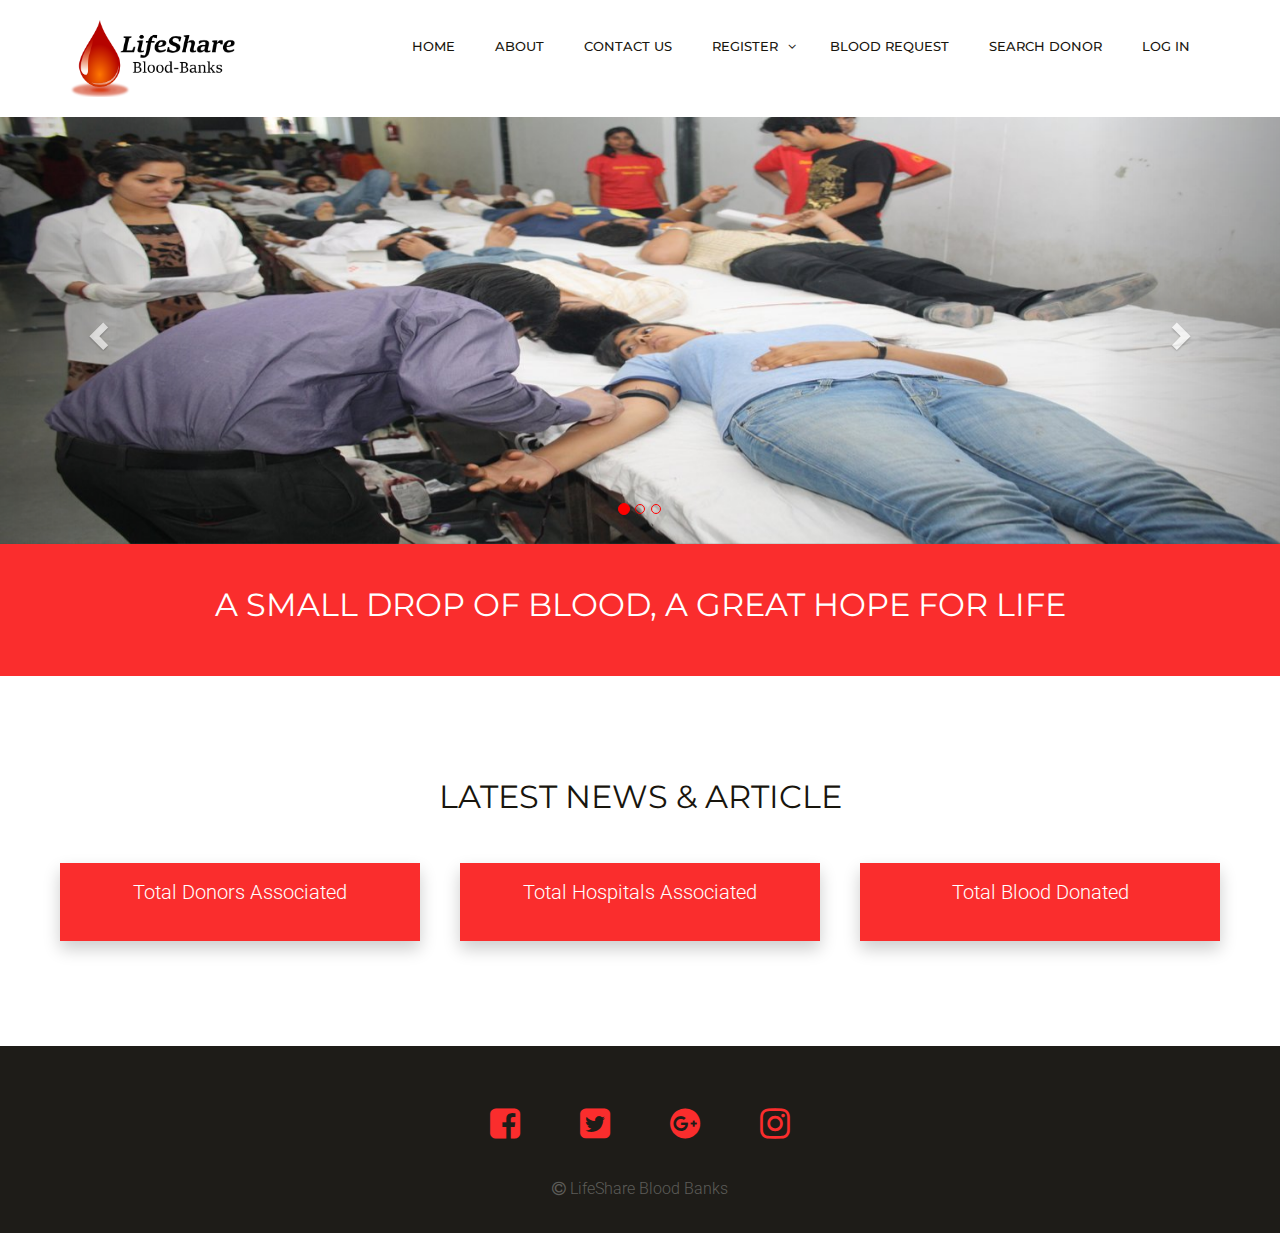
<file: index.html>
<!DOCTYPE html>
<html lang="en">

<head>
    <meta charset="utf-8">
    <meta http-equiv="X-UA-Compatible" content="IE=edge">
    <meta name="viewport" content="width=device-width, initial-scale=1">
    <meta name="description" content="">
    <meta name="keywords" content="">
    <title></title>
    <!-- Bootstrap -->
    <link href="css/bootstrap.min.css" rel="stylesheet">
    <!-- Google Fonts -->
    <link href="https://fonts.googleapis.com/css?family=Roboto:300,300i,400,400i,500,500i,700,700i%7cMontserrat:300,300i,400,400i,500,500i,600,600i,700,700i" rel="stylesheet">
    <!-- Font Awesome -->
    <link href="css/font-awesome.min.css" rel="stylesheet">
    <!-- Style -->
    <link href="css/style.css" rel="stylesheet">
    <!-- HTML5 shim and Respond.js for IE8 support of HTML5 elements and media queries -->
    <!-- WARNING: Respond.js doesn't work if you view the page via file:// -->
    <!--[if lt IE 9]>
    <script src="https://oss.maxcdn.com/html5shiv/3.7.3/html5shiv.min.js "></script>
    <script src="https://oss.maxcdn.com/respond/1.4.2/respond.min.js "></script>
<![endif]-->
</head>

<body>
    <div class="header">
        <div class="container">
            <div class="row">
                <div class="col-lg-2 col-md-4 col-sm-12 col-xs-12">
                    <img src="images/logo_name.png" class="img-responsive" alt="LifeShare logo" />
                </div>
                <div class="col-lg-10 col-md-4 col-sm-12 col-xs-12">
                    <div class="navigation">
                        <div id="navigation">
                            <ul>
                                <li class="active"><a href="index.html" title="Home">Home</a></li>
                                <li class=""><a href="about_us.html" title="About">About</a></li>
                                <li><a href="contact_page.php" title="Contact Us">Contact us</a> </li>
                                <li class="has-sub"><a href="" title="Register ">Register</a>
                                    <ul>
                                        <li><a href="donor.html" title="Donor">As Donor</a></li>
                                        <li><a href="Hospital.html" title="Hospital">As Hospital</a></li>
                                    </ul>
                                </li>
                                <li><a href="patient_request.html" title="Log In">Blood Request</a>
                                </li>
                                <li><a href="donor_search.html" title="Log In">Search Donor</a>
                                </li>
                                <li><a href="login.html" title="Log In">Log in</a>
                                </li>
                            </ul>
                        </div>
                    </div>
                </div>
            </div>
        </div>
    </div>
    <div class="hero-section">
        <div id="myCarousel" class="carousel slide" data-ride="carousel">
            <!-- Indicators -->
            <ol class="carousel-indicators">
                <li data-target="#myCarousel" data-slide-to="0" class="active"></li>
                <li data-target="#myCarousel" data-slide-to="1"></li>
                <li data-target="#myCarousel" data-slide-to="2"></li>
            </ol>

            <!-- Wrapper for slides -->
            <div class="carousel-inner">
                <div class="item active">
                    <img src="b.jpg" alt="Chania" style="width: 100%;">
                    <div class="carousel-caption">
                    </div>
                </div>

                <div class="item">
                    <img src="c.jpg" alt="Chicago" style="width: 100%;">
                    <div class="carousel-caption">
                    </div>
                </div>

                <div class="item">
                    <img src="a.jpg" alt="New York" style="width: 100%;">
                    <div class="carousel-caption">
                    </div>
                </div>
            </div>

            <!-- Left and right controls -->
            <a class="left carousel-control" href="#myCarousel" data-slide="prev">
                <span class="glyphicon glyphicon-chevron-left"></span>
                <span class="sr-only">Previous</span>
            </a>
            <a class="right carousel-control" href="#myCarousel" data-slide="next">
                <span class="glyphicon glyphicon-chevron-right"></span>
                <span class="sr-only">Next</span>
            </a>
        </div>
    </div>
    <div id="slogan">
        <div class="container">
            <div class="space-small text-center">
                <h1>A SMALL DROP OF BLOOD, A GREAT HOPE FOR LIFE</h1>
            </div>
        </div>
    </div>
    <div id="countss" class="space-medium">
        <div class="container">
            <div class="row">
                <div class="section-title mb40 text-center">
                    <!-- section title start-->
                    <h1>Latest News &amp; Article</h1>
                </div>
                <div class="row">
                    <div class="col-md-4 col-xs-12">
                        <div class="count">
                            <p>Total Donors Associated</p>
                            <div id="count1"></div>
                        </div>
                    </div>
                    <div class="col-md-4 col-xs-12">
                        <div class="count">
                            <p>Total Hospitals Associated</p>
                            <div id="count2"></div>
                        </div>
                    </div>
                    <div class="col-md-4 col-xs-12">
                        <div class="count">
                            <p>Total Blood Donated</p>
                            <div id="count3"></div>
                        </div>
                    </div>
                </div>
            </div>
        </div>
    </div>

    <div class="footer">
        <div class="container text-center">
            <div class="row footer-social">
                <div class="col-sm-4 col-sm-offset-4">
                    <div class="col-xs-3 text-center">
                        <a href=""><i class="fa fa-facebook-square"></i></a>
                    </div>
                    <div class="col-xs-3 text-center">
                        <a href=""><i class="fa fa-twitter-square"></i></a>
                    </div>
                    <div class="col-xs-3 text-center">
                        <a href=""><i class="fa fa-google-plus-circle"></i></a>
                    </div>
                    <div class="col-xs-3 text-center">
                        <a href=""><i class="fa fa-instagram"></i></a>
                    </div>
                </div>
            </div>
            <div class="row">
                <div>
                    <i class="fa fa-copyright"></i> LifeShare Blood Banks
                </div>
            </div>
        </div>
    </div>

    <script src="js/jquery.min.js"></script>
    <script src="js/bootstrap.min.js"></script>
    <script src="js/menumaker.js"></script>
    <script src="js/jquery.sticky.js"></script>
    <script src="js/sticky-header.js"></script>
    <script src="js/jquery.countTo.js"></script>

    <script type="text/javascript">
        $(document).ready(function() {
            var flag = 0,
                i1 = 0,
                i2 = 0,
                i3 = 0;
            $.ajax({
                type: "GET",
                url: "article1.php",
                dataType: "html",
                success: function(response) {
                    i1 = response;
                }
            });
            $.ajax({
                type: "GET",
                url: "article2.php",
                dataType: "html",
                success: function(response) {
                    i2 = response;
                }
            });
            $.ajax({
                type: "GET",
                url: "article3.php",
                dataType: "html",
                success: function(response) {
                    i3 = response;
                }
            });

            $(window).scroll(function() {
                $("#countss").each(function() {
                    var pos = $(this).offset().top;

                    var winTop = $(window).scrollTop();
                    if (pos < winTop + 600 && flag == 0) {
                        $('#count1').countTo({
                            from: 0,
                            to: i1,
                            speed: 2000
                        });
                        $('#count2').countTo({
                            from: 0,
                            to: i2,
                            speed: 2000
                        });
                        $('#count3').countTo({
                            from: 0,
                            to: i3,
                            speed: 2000
                        });
                        flag = 1;
                    }
                });
            });
        });

    </script>
</body>

</html>
</file>
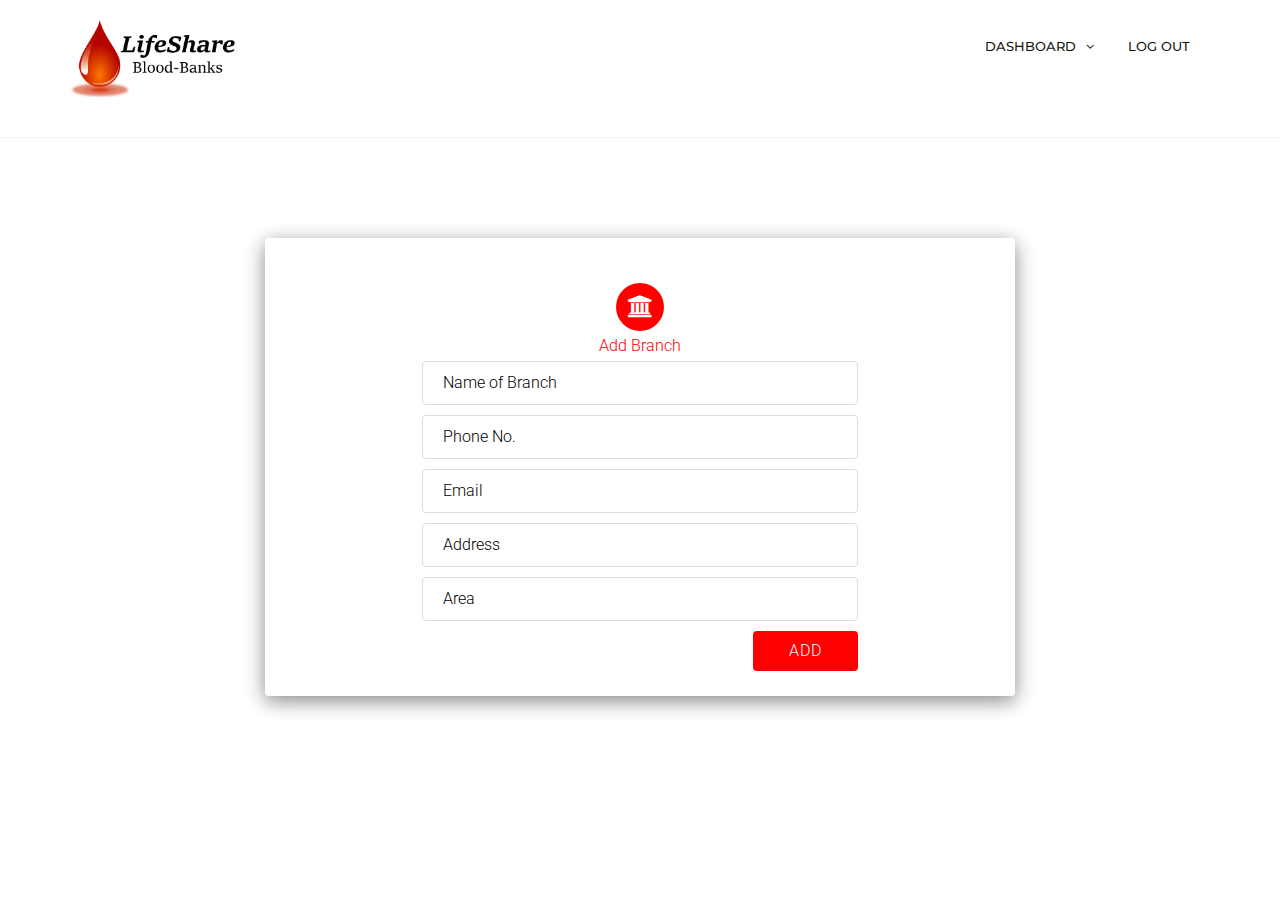
<file: addbranch.html>
<!DOCTYPE html>
<html lang="en">

<head>

    <meta charset="utf-8">
    <meta http-equiv="X-UA-Compatible" content="IE=edge">
    <meta name="viewport" content="width=device-width, initial-scale=1">
    <meta name="description" content="">
    <meta name="author" content="">

    <title>Add a Branch</title>

    <!-- CSS -->
    <link href="https://fonts.googleapis.com/css?family=Roboto:300,300i,400,400i,500,500i,700,700i%7cMontserrat:300,300i,400,400i,500,500i,600,600i,700,700i" rel="stylesheet">
    <link rel="stylesheet" href="css/bootstrap.min.css">
    <link rel="stylesheet" type="text/css" href="login.css">
    <link rel="stylesheet" href="css/font-awesome.min.css">
    <link href="css/style.css" rel="stylesheet">
    <link rel="stylesheet" href="css/form-elements.css">
    <link rel="stylesheet" href="css/wizard.css">

    <!-- Custom CSS -->
    <style>
        body {
            padding-top: 0px;
        }

    </style>

</head>

<body>

    <div class="header">
        <div class="container">
            <div class="row">
                <div class="col-lg-2 col-md-4 col-sm-12 col-xs-12">
                    <img src="images/logo_name.png" class="img-responsive" alt="LifeShare logo" />
                </div>
                <div class="col-lg-10 col-md-4 col-sm-12 col-xs-12">
                    <div class="navigation">
                        <div id="navigation">
                            <ul>
                                <li class="has-sub"><a href="" title="Register ">Dashboard</a>
                                    <ul>
                                        <li><a href="admin_donor.php" title="Donor">Donor</a></li>
                                        <li><a href="admin_hospital.php" title="Hospital">Hospital</a></li>
                                        <li><a href="admin_branch.php" title="Stock">Branch</a></li>
                                        <li><a href="transfusion.php" title="Blood Transfusion">Blood Transfusion</a></li>
                                    </ul>
                                </li>
                                <li><a href="logout.php" title="Log Out">Log Out</a>
                                </li>
                            </ul>
                        </div>
                    </div>
                </div>
            </div>
        </div>
    </div>
    <hr>

    <div class="top-content">
        <div class="container">

            <div class="row">
                <div class="col-sm-10 col-sm-offset-1 col-md-8 col-md-offset-2 col-lg-8 col-lg-offset-2 form-box">
                    <form role="form" action="add_new_branch.php" method="post" class="f1" style="box-shadow: 0px 5px 20px #888888;">
                        <div class="f1-steps">
                            <!--<div class="f1-progress">
                                <div class="f1-progress-line" data-now-value="25" data-number-of-steps="2" style="width: 25%;"></div>
                            </div>-->
                            <div class="f1-step active" style="width: 100% !important;">
                                <div class="f1-step-icon"><i class="fa fa-bank"></i></div>
                                <p>Add Branch</p>
                            </div>
                        </div>

                        <fieldset style="display: block;">
                            <div class="col-md-8 col-md-offset-2">
                                <div class="form-group">
                                    <label class="sr-only" for="f1-name">Name</label>
                                    <input type="text" name="name" placeholder="Name of Branch" class="form-control" id="f1-name">
                                </div>
                                <div class="form-group">
                                    <label class="sr-only" for="f1-phone">Mobile No.</label>
                                    <input type="number" name="phone_no" placeholder="Phone No." class="form-control" id="f1-phone">
                                </div>
                                <div class="form-group">
                                    <label class="sr-only" for="f1-email">Email</label>
                                    <input type="email" name="email" placeholder="Email" class="form-control" id="f1-email">
                                </div>
                                <div class="form-group">
                                    <label class="sr-only" for="f1-address">Address</label>
                                    <input type="text" name="address" placeholder="Address" class="form-control" id="f1-address">
                                </div>
                                <div class="form-group">
                                    <label class="sr-only" for="f1-area">Area</label>
                                    <input type="text" name="area" placeholder="Area" class="form-control" id="f1-area">
                                </div>

                                <div class="f1-buttons">
                                    <input type="submit" name="submit1" value="Add" class="btn btn-submit">
                                </div>
                            </div>
                        </fieldset>
                    </form>
                </div>
            </div>

        </div>
    </div>

    <!-- jQuery Version 1.11.1 -->
    <script src="js/jquery.js"></script>

    <!-- Bootstrap Core JavaScript -->
    <script src="js/bootstrap.min.js"></script>

    <script src="js/wizard.js"></script>

</body>

</html>
</file>
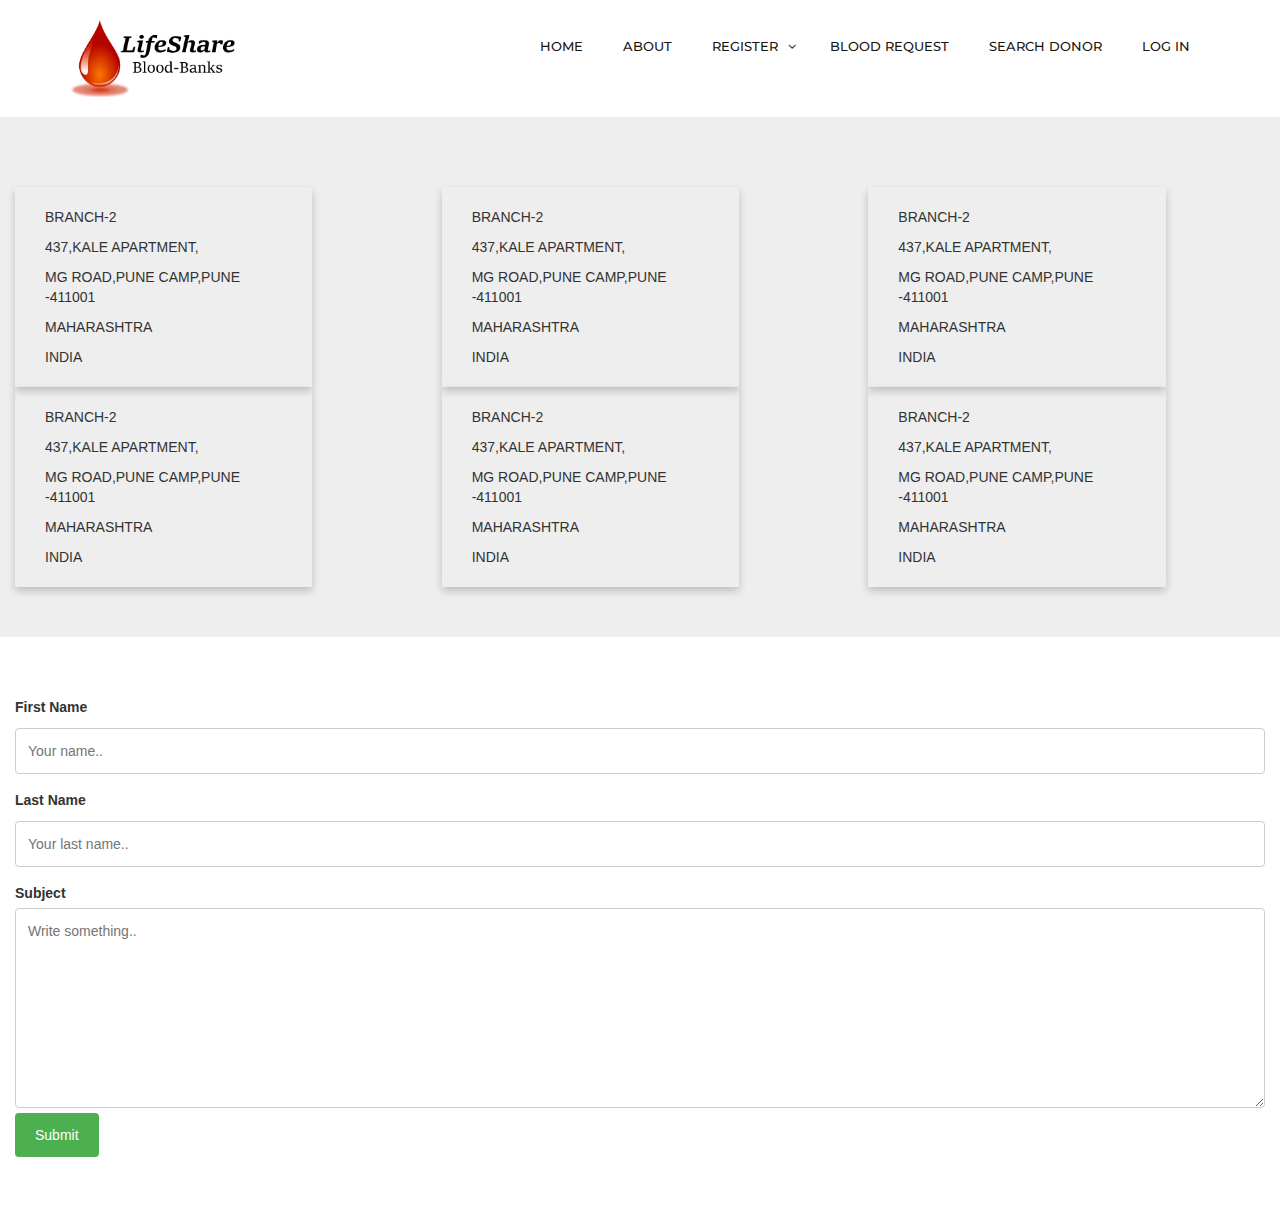
<file: contact_page.html>
<!Doctype html>
<html>

<head>
    <link href="css/bootstrap.min.css" rel="stylesheet">
    <!-- Google Fonts -->
    <link href="https://fonts.googleapis.com/css?family=Roboto:300,300i,400,400i,500,500i,700,700i%7cMontserrat:300,300i,400,400i,500,500i,600,600i,700,700i" rel="stylesheet">
    <!-- Font Awesome -->
    <link href="css/font-awesome.min.css" rel="stylesheet">
    <!-- Style -->
    <link href="css/style.css" rel="stylesheet">
    <style>
        .container-fluid {
            padding: 60px 30px;
        }

        .bg-grey {
            background-color: darkgrey;
        }

        .bg1 {
            background-color: #fe6666;
            color: blue;
        }

        input[type=text],
        select,
        textarea {
            width: 100%;
            padding: 12px;
            border: 1px solid #ccc;
            border-radius: 4px;
            box-sizing: border-box;
            margin-top: 6px;
            margin-bottom: 16px;
            resize: vertical;
        }

        input[type=submit] {
            background-color: #4CAF50;
            color: white;
            padding: 12px 20px;
            border: none;
            border-radius: 4px;
            cursor: pointer;
        }

        input[type=submit]:hover {
            background-color: #45a049;
        }

        .container {
            border-radius: 5px;
            background-color: #ffffff;
            padding: 0px;
        }

        .add2 {
            padding-left: 30px;
            padding-right: 30px;
        }

        .card {
            box-shadow: 0 4px 8px 0 rgba(1, 1, 0, 0.2);
            transition: 0.3s;
            width: 75%;
            height: 50%;
            padding: 10px 10px 10px 10px;
        }

        .card:hover {
            box-shadow: 0 8px 16px 0 rgba(0, 0, 0, 0.2);
        }

        .container1 {
            padding: 10px 20px 10px 20px;
        }

        .container-fluid {
            padding: 60px 50px;
        }

        .cards-row {
            padding-top: 70px;
            padding-bottom: 50px;
            background: #eee
        }

    </style>

    <link rel="stylesheet" href="css/bootstrap.min.css">
    <link href='https://fonts.googleapis.com/css?family=Open+Sans+Condensed:300,700' rel='stylesheet'>
    <link href="css/font-awesome.min.css" rel="stylesheet">
</head>

<body>
    <div class="header">
        <div class="container">
            <div class="row">
                <div class="col-lg-2 col-md-4 col-sm-12 col-xs-12">
                    <img src="images/logo_name.png" class="img-responsive" alt="LifeShare logo" />
                </div>
                <div class="col-lg-10 col-md-4 col-sm-12 col-xs-12">
                    <div class="navigation">
                        <div id="navigation">
                            <ul>
                                <li class="active"><a href="index.html" title="Home">Home</a></li>
                                <li class=""><a href="about_us.html" title="About">About</a></li>
                                <li class="has-sub"><a href="" title="Register ">Register</a>
                                    <ul>
                                        <li><a href="donor.html" title="Donor">As Donor</a></li>
                                        <li><a href="Hospital.html" title="Hospital">As Hospital</a></li>
                                    </ul>
                                </li>
                                <li><a href="patient_request.html" title="Log In">Blood Request</a>
                                </li>
                                <li><a href="donor_search.html" title="Log In">Search Donor</a>
                                </li>
                                <li><a href="login.html" title="Log In">Log in</a>
                                </li>
                            </ul>
                        </div>
                    </div>
                </div>
            </div>
        </div>
    </div>

    <div class="container-fluid cards-row">

        <div class="row">
            <div class="col-md-4 col-lg-4">
                <div class="card">

                    <div class="container1">

                        <p>BRANCH-2</p>
                        <p>437,KALE APARTMENT,</p>
                        <p>MG ROAD,PUNE CAMP,PUNE -411001</p>
                        <p>MAHARASHTRA</p>
                        <p>INDIA</p>


                    </div>
                </div>




            </div>

            <div class="col-md-4 col-lg-4">
                <div class="card">

                    <div class="container1">

                        <p>BRANCH-2</p>
                        <p>437,KALE APARTMENT,</p>
                        <p>MG ROAD,PUNE CAMP,PUNE -411001</p>
                        <p>MAHARASHTRA</p>
                        <p>INDIA</p>


                    </div>
                </div>




            </div>

            <div class="col-md-4 col-lg-4">
                <div class="card">
                    <div class="container1">
                        <p>BRANCH-2</p>
                        <p>437,KALE APARTMENT,</p>
                        <p>MG ROAD,PUNE CAMP,PUNE -411001</p>
                        <p>MAHARASHTRA</p>
                        <p>INDIA</p>
                    </div>
                </div>
            </div>
        </div>

        <div class="row">
            <div class="col-md-4 col-lg-4">
                <div class="card">
                    <div class="container1">
                        <p>BRANCH-2</p>
                        <p>437,KALE APARTMENT,</p>
                        <p>MG ROAD,PUNE CAMP,PUNE -411001</p>
                        <p>MAHARASHTRA</p>
                        <p>INDIA</p>
                    </div>
                </div>
            </div>

            <div class="col-md-4 col-lg-4">
                <div class="card">
                    <div class="container1">
                        <p>BRANCH-2</p>
                        <p>437,KALE APARTMENT,</p>
                        <p>MG ROAD,PUNE CAMP,PUNE -411001</p>
                        <p>MAHARASHTRA</p>
                        <p>INDIA</p>
                    </div>
                </div>
            </div>
            <div class="col-md-4 col-lg-4">
                <div class="card">

                    <div class="container1">

                        <p>BRANCH-2</p>
                        <p>437,KALE APARTMENT,</p>
                        <p>MG ROAD,PUNE CAMP,PUNE -411001</p>
                        <p>MAHARASHTRA</p>
                        <p>INDIA</p>



                    </div>
                </div>




            </div>

        </div>
    </div>

    <div class="container-fluid">
        <form action="/action_page.php">
            <label for="fname">First Name</label>
            <input type="text" id="fname" name="firstname" placeholder="Your name..">

            <label for="lname">Last Name</label>
            <input type="text" id="lname" name="lastname" placeholder="Your last name..">


            <label for="subject">Subject</label>
            <textarea id="subject" name="subject" placeholder="Write something.." style="height:200px"></textarea>

            <input type="submit" value="Submit">
        </form>
    </div>
</body>

</html>
</file>
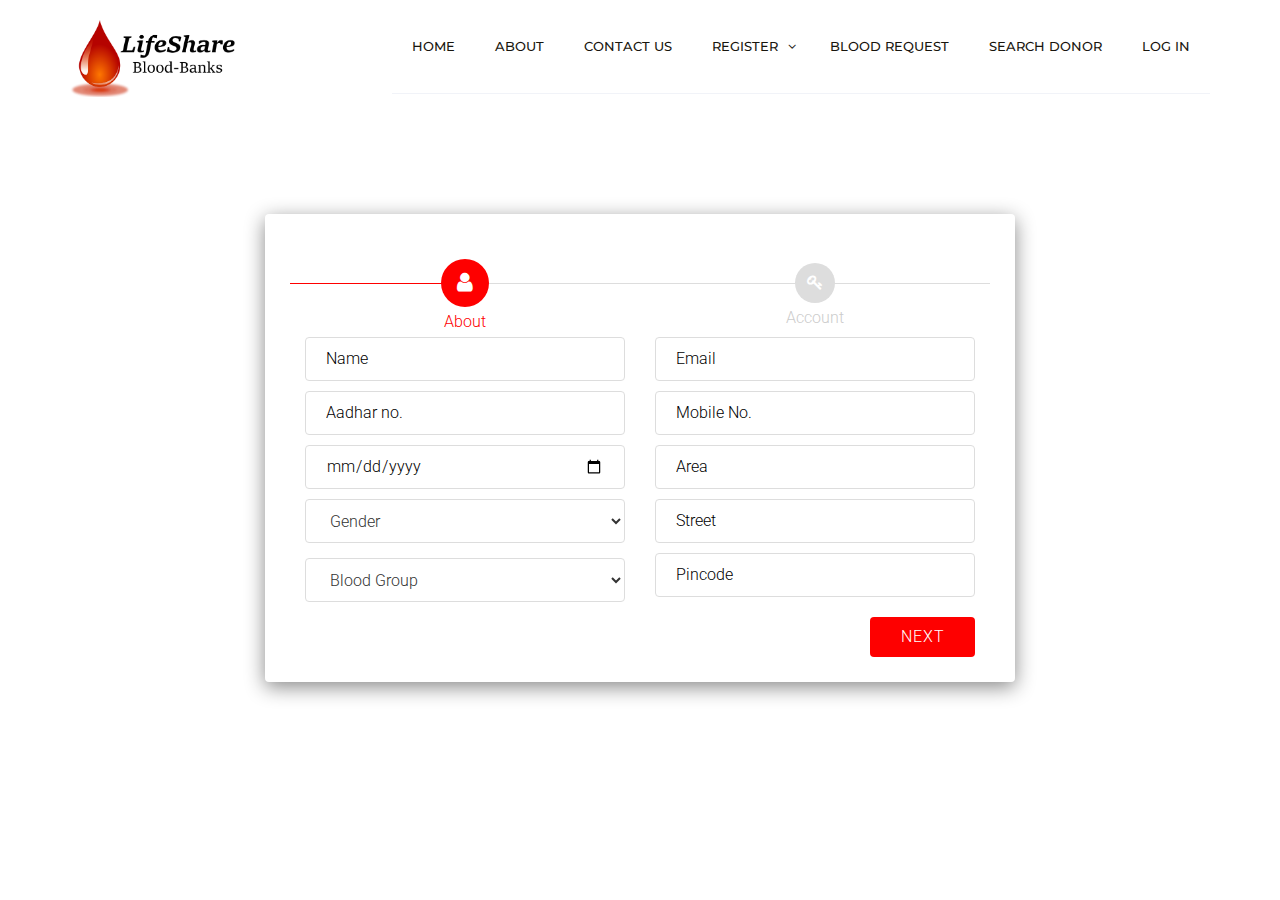
<file: Donor.html>
<!DOCTYPE html>
<html lang="en">

<head>

    <meta charset="utf-8">
    <meta http-equiv="X-UA-Compatible" content="IE=edge">
    <meta name="viewport" content="width=device-width, initial-scale=1">
    <meta name="description" content="">
    <meta name="author" content="">

    <title>Donor Registration</title>

    <!-- CSS -->
    <link href="https://fonts.googleapis.com/css?family=Roboto:300,300i,400,400i,500,500i,700,700i%7cMontserrat:300,300i,400,400i,500,500i,600,600i,700,700i" rel="stylesheet">
    <link rel="stylesheet" href="css/bootstrap.min.css">
    <link rel="stylesheet" type="text/css" href="login.css">
    <link rel="stylesheet" href="css/font-awesome.min.css">
    <link href="css/style.css" rel="stylesheet">
    <link rel="stylesheet" href="css/form-elements.css">
    <link rel="stylesheet" href="css/wizard.css">

    <!-- Custom CSS -->
    <style>
        body {
            padding-top: 0px;
        }

    </style>

    <!-- HTML5 Shim and Respond.js IE8 support of HTML5 elements and media queries -->
    <!-- WARNING: Respond.js doesn't work if you view the page via file:// -->
    <!--[if lt IE 9]>
            <script src="https://oss.maxcdn.com/libs/html5shiv/3.7.0/html5shiv.js"></script>
            <script src="https://oss.maxcdn.com/libs/respond.js/1.4.2/respond.min.js"></script>
        <![endif]-->
</head>

<body>

    <!-- Navigation -->
    <div class="header">
        <div class="container">
            <div class="row">
                <div class="col-lg-2 col-md-4 col-sm-12 col-xs-12">
                    <img src="images/logo_name.png" class="img-responsive" alt="LifeShare logo" />
                </div>
                <div class="col-lg-10 col-md-4 col-sm-12 col-xs-12">
                    <div class="navigation">
                        <div id="navigation">
                            <ul>
                                <li class="active"><a href="index.html" title="Home">Home</a></li>
                                <li class=""><a href="about_us.html" title="About">About</a></li>
                                <li><a href="contact_page.php" title="Contact Us">Contact us</a> </li>
                                <li class="has-sub"><a href="" title="Register ">Register</a>
                                    <ul>
                                        <li><a href="donor.html" title="Donor">As Donor</a></li>
                                        <li><a href="Hospital.html" title="Hospital">As Hospital</a></li>
                                    </ul>
                                </li>
                                <li><a href="patient_request.html" title="Log In">Blood Request</a>
                                </li>
                                <li><a href="donor_search.html" title="Log In">Search Donor</a>
                                </li>
                                <li><a href="login.html" title="Log In">Log in</a>
                                </li>
                            </ul>
                        </div>
                        <hr>
                    </div>
                </div>
            </div>
        </div>
    </div>

    <!-- Top content -->
    <div class="top-content">
        <div class="container">

            <div class="row">
                <div class="col-sm-10 col-sm-offset-1 col-md-8 col-md-offset-2 col-lg-8 col-lg-offset-2 form-box">
                    <form role="form" action="register_donor.php" method="post" class="f1" style="box-shadow: 0px 5px 20px #888888;">
                        <div class="f1-steps">
                            <div class="f1-progress">
                                <div class="f1-progress-line" data-now-value="25" data-number-of-steps="2" style="width: 25%;"></div>
                            </div>
                            <div class="f1-step active">
                                <div class="f1-step-icon"><i class="fa fa-user"></i></div>
                                <p>About</p>
                            </div>
                            <div class="f1-step">
                                <div class="f1-step-icon"><i class="fa fa-key"></i></div>
                                <p>Account</p>
                            </div>
                        </div>

                        <fieldset>
                            <div class="col-md-6 col-sm-12 col-xs-12">
                                <div class="form-group">
                                    <label class="sr-only" for="f1-name">Name</label>
                                    <input type="text" name="name" placeholder="Name" class="form-control" id="f1-name">
                                </div>
                                <div class="form-group">
                                    <label class="sr-only" for="f1-aadhar">Aadhar No.</label>
                                    <input type="number" name="aadhar_no" placeholder="Aadhar no." class="form-control" id="f1-aadhar">
                                </div>
                                <div class="form-group">
                                    <label class="sr-only" for="f1-dob">Date of Birth</label>
                                    <input type="date" name="dob" placeholder="Date of Birth" class="form-control" id="f1-dob">
                                </div>
                                <div class="form-group">
                                    <label class="sr-only" for="f1-gender">Gender</label>
                                    <select name="gender" class="form-control" id="f1-gender">
                                        <option disabled selected hidden>Gender</option>
                                        <option>Male</option>
                                        <option>Female</option>
                                        <option>Other</option>
                                    </select>
                                </div>
                                <div class="form-group">
                                    <label class="sr-only" for="f1-bl_grp">Blood Group</label>
                                    <select name="bl_grp" class="form-control" id="f1-bl_grp">
                                        <option disabled selected hidden>Blood Group</option>
                                        <option>A+</option>
                                        <option>A-</option>
                                        <option>B+</option>
                                        <option>B-</option>
                                        <option>O+</option>
                                        <option>O-</option>
                                        <option>AB+</option>
                                        <option>AB-</option>
                                    </select>
                                </div>
                            </div>
                            <div class="col-md-6 col-sm-12 col-xs-12">
                                <div class="form-group">
                                    <label class="sr-only" for="f1-email">Email</label>
                                    <input type="email" name="email" placeholder="Email" class="form-control" id="f1-email">
                                </div>
                                <div class="form-group">
                                    <label class="sr-only" for="f1-mobile">Mobile No.</label>
                                    <input type="number" name="mobile" placeholder="Mobile No." class="form-control" id="f1-mobile">
                                </div>
                                <div class="form-group">
                                    <label class="sr-only" for="f1-area">Area</label>
                                    <input type="text" name="area" placeholder="Area" class="form-control" id="f1-area">
                                </div>
                                <div class="form-group">
                                    <label class="sr-only" for="f1-street">Street</label>
                                    <input type="text" name="street" placeholder="Street" class="form-control" id="f1-street">
                                </div>
                                <div class="form-group">
                                    <label class="sr-only" for="f1-zip">Pincode</label>
                                    <input type="number" name="zip" placeholder="Pincode" class="form-control" id="f1-zip">
                                </div>
                            </div>
                            <div class="col-xs-12">
                                <div class="f1-buttons">
                                    <button type="button" class="btn btn-next">Next</button>
                                </div>
                            </div>
                        </fieldset>

                        <fieldset>
                            <h4>Set up your account:</h4>
                            <div class="form-group">
                                <label class="sr-only" for="f1-username">Username</label>
                                <input type="text" name="username" placeholder="Username" class="form-control" id="f1-username">
                            </div>
                            <div class="form-group">
                                <label class="sr-only" for="f1-password">Password</label>
                                <input type="password" name="pswd" placeholder="Password" class="f1-password form-control" id="f1-password">
                            </div>
                            <div class="form-group">
                                <label class="sr-only" for="f1-repeat-password">Repeat password</label>
                                <input type="password" name="pswd" placeholder="Repeat password" class="f1-repeat-password form-control" id="f1-repeat-password">
                            </div>
                            <div class="f1-buttons">
                                <button type="button" class="btn btn-previous">Previous</button>
                                <input type="submit" name="submit1" class="btn btn-submit" style="min-width: 105px;
                                height: 40px;
                                background-color: #fe0000;
                                margin: 0;
                                padding: 0 20px;
                                vertical-align: middle;
                                border: 0;
                                font-family: 'Roboto', sans-serif;
                                font-size: 16px;
                                font-weight: 300;
                                line-height: 40px;
                                color: #fff;
                                border-radius: 4px;
                                text-shadow: none;
                                -webkit-box-shadow: none;
                                box-shadow: none;
                                -webkit-transition: all .3s;
                                transition: all .3s;">
                            </div>
                        </fieldset>
                    </form>
                </div>
            </div>

        </div>
    </div>


    <!-- Javascript -->
    <script src="js/jquery-1.11.1.min.js"></script>
    <script src="js/bootstrap.min.js"></script>
    <script src="js/wizard.js"></script>

    <!--[if lt IE 10]>
            <script src="assets/js/placeholder.js"></script>
        <![endif]-->

</body>

</html>
</file>
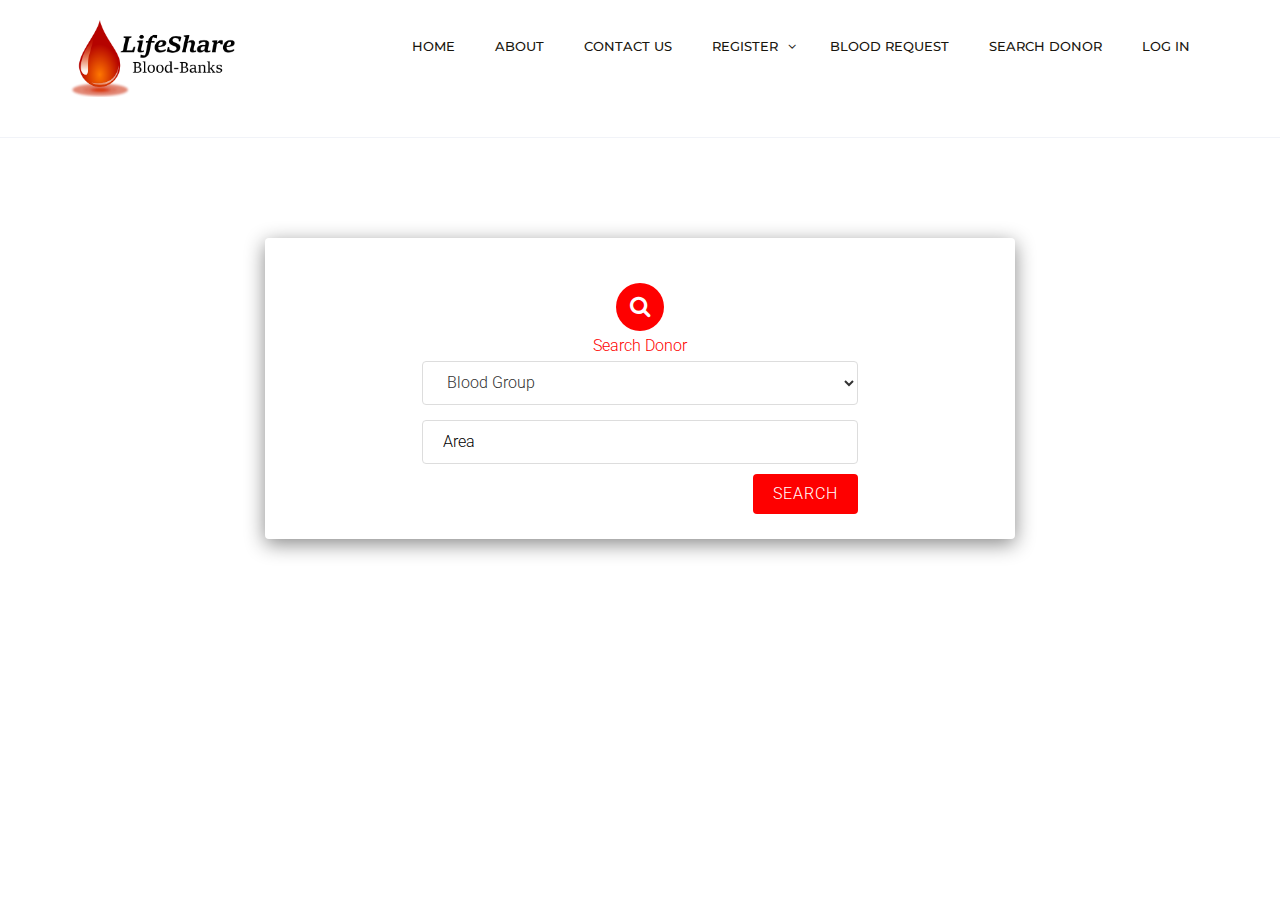
<file: donor_search.html>
<!DOCTYPE html>
<html lang="en">

<head>

    <meta charset="utf-8">
    <meta http-equiv="X-UA-Compatible" content="IE=edge">
    <meta name="viewport" content="width=device-width, initial-scale=1">
    <meta name="description" content="">
    <meta name="author" content="">

    <title>Donor Search</title>

    <!-- CSS -->
    <link href="https://fonts.googleapis.com/css?family=Roboto:300,300i,400,400i,500,500i,700,700i%7cMontserrat:300,300i,400,400i,500,500i,600,600i,700,700i" rel="stylesheet">
    <link rel="stylesheet" href="css/bootstrap.min.css">
    <link rel="stylesheet" type="text/css" href="login.css">
    <link rel="stylesheet" href="css/font-awesome.min.css">
    <link href="css/style.css" rel="stylesheet">
    <link rel="stylesheet" href="css/form-elements.css">
    <link rel="stylesheet" href="css/wizard.css">

    <!-- Custom CSS -->
    <style>
        body {
            padding-top: 0px;
            /* Required padding for .navbar-fixed-top. Remove if using .navbar-static-top. Change if height of navigation changes. */
        }

    </style>

    <!-- HTML5 Shim and Respond.js IE8 support of HTML5 elements and media queries -->
    <!-- WARNING: Respond.js doesn't work if you view the page via file:// -->
    <!--[if lt IE 9]>
        <script src="https://oss.maxcdn.com/libs/html5shiv/3.7.0/html5shiv.js"></script>
        <script src="https://oss.maxcdn.com/libs/respond.js/1.4.2/respond.min.js"></script>
    <![endif]-->

</head>

<body>

    <div class="header">
        <div class="container">
            <div class="row">
                <div class="col-lg-2 col-md-4 col-sm-12 col-xs-12">
                    <img src="images/logo_name.png" class="img-responsive" alt="LifeShare logo" />
                </div>
                <div class="col-lg-10 col-md-4 col-sm-12 col-xs-12">
                    <div class="navigation">
                        <div id="navigation">
                            <ul>
                                <li class="active"><a href="index.html" title="Home">Home</a></li>
                                <li class=""><a href="about_us.html" title="About">About</a></li>
                                <li><a href="contact_page.php" title="Contact Us">Contact us</a> </li>
                                <li class="has-sub"><a href="" title="Register ">Register</a>
                                    <ul>
                                        <li><a href="donor.html" title="Donor">As Donor</a></li>
                                        <li><a href="Hospital.html" title="Hospital">As Hospital</a></li>
                                    </ul>
                                </li>
                                <li><a href="patient_request.html" title="Log In">Blood Request</a>
                                </li>
                                <li><a href="donor_search.html" title="Log In">Search Donor</a>
                                </li>
                                <li><a href="login.html" title="Log In">Log in</a>
                                </li>
                            </ul>
                        </div>
                    </div>
                </div>
            </div>
        </div>
    </div>
    <hr>

    <div class="top-content">
        <div class="container">

            <div class="row">
                <div class="col-sm-10 col-sm-offset-1 col-md-8 col-md-offset-2 col-lg-8 col-lg-offset-2 form-box">
                    <form role="form" action="show_donors.php" method="post" class="f1" style="box-shadow: 0px 5px 20px #888888;">
                        <div class="f1-steps">
                            <!--<div class="f1-progress">
                                <div class="f1-progress-line" data-now-value="25" data-number-of-steps="2" style="width: 25%;"></div>
                            </div>-->
                            <div class="f1-step active" style="width: 100% !important;">
                                <div class="f1-step-icon"><i class="fa fa-search"></i></div>
                                <p>Search Donor</p>
                            </div>
                        </div>

                        <fieldset style="display: block;">
                            <div class="col-md-8 col-md-offset-2">
                                <label class="sr-only" for="f1-bd_grp">Blood Group</label>
                                <select name="bd_grp" class="form-control" id="f1-bd_grp">
                                        <option disabled selected hidden>Blood Group</option>
                                        <option>A+</option>
                                        <option>A-</option>
                                        <option>B+</option>
                                        <option>B-</option>
                                        <option>O+</option>
                                        <option>O-</option>
                                        <option>AB+</option>
                                        <option>AB-</option>
                                    </select>
                                <div class="form-group">
                                    <label class="sr-only" for="f1-area">Area</label>
                                    <input type="text" name="area" placeholder="Area" class="form-area" id="f1-area">
                                </div>
                                <div class="f1-buttons">
                                    <input type="submit" name="submit" value="Search" class="btn btn-submit">
                                </div>
                            </div>
                        </fieldset>
                    </form>
                </div>
            </div>

        </div>
    </div>

    <!-- jQuery Version 1.11.1 -->
    <script src="js/jquery.js"></script>

    <!-- Bootstrap Core JavaScript -->
    <script src="js/bootstrap.min.js"></script>

</body>

</html>
</file>
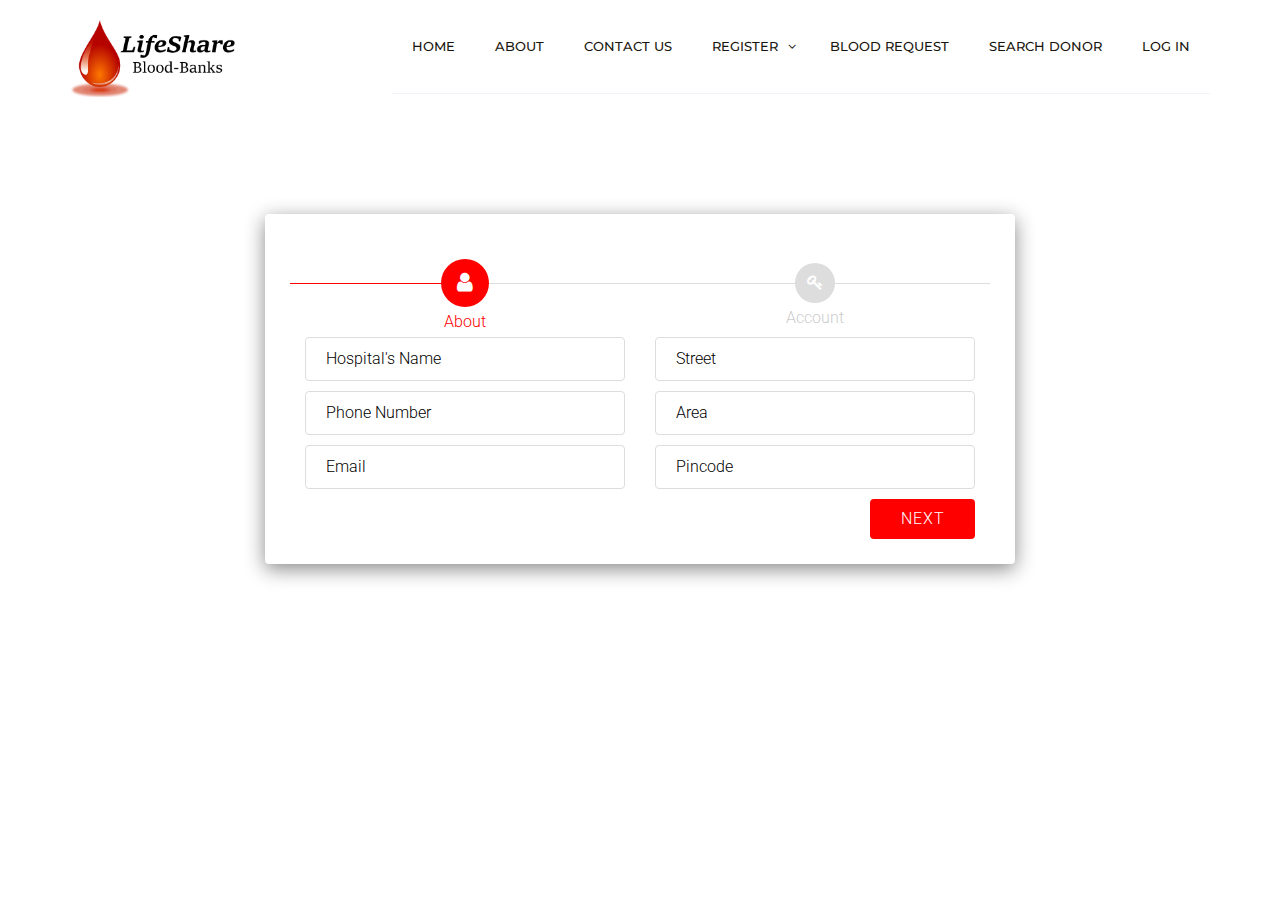
<file: Hospital.html>
<!DOCTYPE html>
<html lang="en">

<head>

    <meta charset="utf-8">
    <meta http-equiv="X-UA-Compatible" content="IE=edge">
    <meta name="viewport" content="width=device-width, initial-scale=1">
    <meta name="description" content="">
    <meta name="author" content="">

    <title>Hospital Registration</title>

    <!-- CSS -->
    <link href="https://fonts.googleapis.com/css?family=Roboto:300,300i,400,400i,500,500i,700,700i%7cMontserrat:300,300i,400,400i,500,500i,600,600i,700,700i" rel="stylesheet">
    <link rel="stylesheet" href="css/bootstrap.min.css">
    <link rel="stylesheet" type="text/css" href="login.css">
    <link rel="stylesheet" href="css/font-awesome.min.css">
    <link href="css/style.css" rel="stylesheet">
    <link rel="stylesheet" href="css/form-elements.css">
    <link rel="stylesheet" href="css/wizard.css">

    <!-- Custom CSS -->
    <style>
        body {
            padding-top: 0px;
        }

    </style>

    <!-- HTML5 Shim and Respond.js IE8 support of HTML5 elements and media queries -->
    <!-- WARNING: Respond.js doesn't work if you view the page via file:// -->
    <!--[if lt IE 9]>
            <script src="https://oss.maxcdn.com/libs/html5shiv/3.7.0/html5shiv.js"></script>
            <script src="https://oss.maxcdn.com/libs/respond.js/1.4.2/respond.min.js"></script>
        <![endif]-->

</head>

<body>

    <div class="header">
        <div class="container">
            <div class="row">
                <div class="col-lg-2 col-md-4 col-sm-12 col-xs-12">
                    <img src="images/logo_name.png" class="img-responsive" alt="LifeShare logo" />
                </div>
                <div class="col-lg-10 col-md-4 col-sm-12 col-xs-12">
                    <div class="navigation">
                        <div id="navigation">
                            <ul>
                                <li class="active"><a href="index.html" title="Home">Home</a></li>
                                <li class=""><a href="about_us.html" title="About">About</a></li>
                                <li><a href="contact_page.php" title="Contact Us">Contact us</a> </li>
                                <li class="has-sub"><a href="" title="Register ">Register</a>
                                    <ul>
                                        <li><a href="donor.html" title="Donor">As Donor</a></li>
                                        <li><a href="Hospital.html" title="Hospital">As Hospital</a></li>
                                    </ul>
                                </li>
                                <li><a href="patient_request.html" title="Log In">Blood Request</a>
                                </li>
                                <li><a href="donor_search.html" title="Log In">Search Donor</a>
                                </li>
                                <li><a href="login.html" title="Log In">Log in</a>
                                </li>
                            </ul>
                        </div>
                        <hr>
                    </div>
                </div>
            </div>
        </div>
    </div>

    <!-- Top content -->
    <div class="top-content">
        <div class="container">

            <div class="row">
                <div class="col-sm-10 col-sm-offset-1 col-md-8 col-md-offset-2 col-lg-8 col-lg-offset-2 form-box">
                    <form role="form" action="register_hospital.php" method="post" class="f1" style="box-shadow: 0px 5px 20px #888888;">
                        <div class="f1-steps">
                            <div class="f1-progress">
                                <div class="f1-progress-line" data-now-value="25" data-number-of-steps="2" style="width: 25%;"></div>
                            </div>
                            <div class="f1-step active">
                                <div class="f1-step-icon"><i class="fa fa-user"></i></div>
                                <p>About</p>
                            </div>
                            <div class="f1-step">
                                <div class="f1-step-icon"><i class="fa fa-key"></i></div>
                                <p>Account</p>
                            </div>
                        </div>

                        <fieldset>
                            <div class="col-md-6 col-sm-12 col-xs-12">
                                <div class="form-group">
                                    <label class="sr-only" for="f1-name">Hospital's Name</label>
                                    <input type="text" name="h_name" placeholder="Hospital's Name" class="form-control" id="f1-name">
                                </div>
                                <div class="form-group">
                                    <label class="sr-only" for="f1-mobile">Phone No.</label>
                                    <input type="number" name="phone_no" placeholder="Phone Number" class="form-control" id="f1-mobile">
                                </div>
                                <div class="form-group">
                                    <label class="sr-only" for="f1-email">Email</label>
                                    <input type="email" name="email" placeholder="Email" class="form-control" id="f1-email">
                                </div>
                            </div>
                            <div class="col-md-6 col-sm-12 col-xs-12">
                                <div class="form-group">
                                    <label class="sr-only" for="f1-street">Street</label>
                                    <input type="text" name="street" placeholder="Street" class="form-control" id="f1-street">
                                </div>
                                <div class="form-group">
                                    <label class="sr-only" for="f1-area">Area</label>
                                    <input type="text" name="area" placeholder="Area" class="form-control" id="f1-area">
                                </div>
                                <div class="form-group">
                                    <label class="sr-only" for="f1-zip">Pincode</label>
                                    <input type="number" name="zip" placeholder="Pincode" class="form-control" id="f1-zip">
                                </div>
                            </div>
                            <div class="col-xs-12">
                                <div class="f1-buttons">
                                    <button type="button" class="btn btn-next">Next</button>
                                </div>
                            </div>
                        </fieldset>

                        <fieldset>
                            <h4>Set up your account:</h4>
                            <div class="form-group">
                                <label class="sr-only" for="f1-username">Username</label>
                                <input type="text" name="username" placeholder="Username" class="form-control" id="f1-username">
                            </div>
                            <div class="form-group">
                                <label class="sr-only" for="f1-password">Password</label>
                                <input type="password" name="pswd" placeholder="Password" class="f1-password form-control" id="f1-password">
                            </div>
                            <div class="f1-buttons">
                                <button type="button" class="btn btn-previous">Previous</button>
                                <input type="submit" name="submit1" class="btn btn-submit">
                            </div>
                        </fieldset>
                    </form>
                </div>
            </div>

        </div>
    </div>


    <!-- Javascript -->
    <script src="js/jquery-1.11.1.min.js"></script>
    <script src="js/bootstrap.min.js"></script>
    <script src="js/wizard.js"></script>

    <!--[if lt IE 10]>
            <script src="assets/js/placeholder.js"></script>
        <![endif]-->

</body>

</html>
</file>
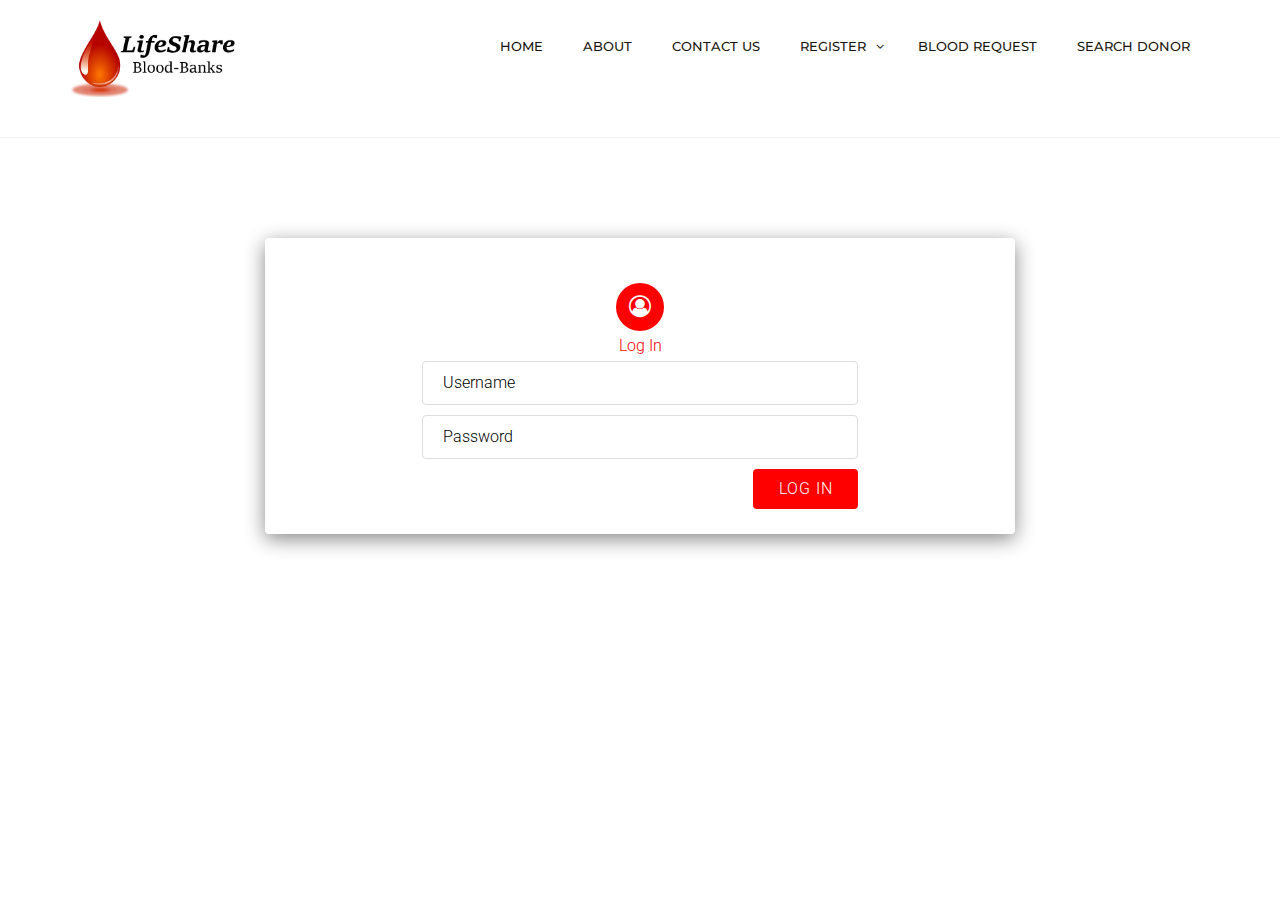
<file: login.html>
<!DOCTYPE html>
<html lang="en">

<head>

    <meta charset="utf-8">
    <meta http-equiv="X-UA-Compatible" content="IE=edge">
    <meta name="viewport" content="width=device-width, initial-scale=1">
    <meta name="description" content="">
    <meta name="author" content="">

    <title>Log in</title>

    <!-- CSS -->
    <link href="https://fonts.googleapis.com/css?family=Roboto:300,300i,400,400i,500,500i,700,700i%7cMontserrat:300,300i,400,400i,500,500i,600,600i,700,700i" rel="stylesheet">
    <link rel="stylesheet" href="css/bootstrap.min.css">
    <link rel="stylesheet" type="text/css" href="login.css">
    <link rel="stylesheet" href="css/font-awesome.min.css">
    <link href="css/style.css" rel="stylesheet">
    <link rel="stylesheet" href="css/form-elements.css">
    <link rel="stylesheet" href="css/wizard.css">

    <!-- Custom CSS -->
    <style>
        body {
            padding-top: 0px;
        }

    </style>
</head>

<body>

    <div class="header">
        <div class="container">
            <div class="row">
                <div class="col-lg-2 col-md-4 col-sm-12 col-xs-12">
                    <img src="images/logo_name.png" class="img-responsive" alt="LifeShare logo" />
                </div>
                <div class="col-lg-10 col-md-4 col-sm-12 col-xs-12">
                    <div class="navigation">
                        <div id="navigation">
                            <ul>
                                <li class="active"><a href="index.html" title="Home">Home</a></li>
                                <li class=""><a href="about_us.html" title="About">About</a></li>
                                <li><a href="contact_page.php" title="Contact Us">Contact us</a> </li>
                                <li class="has-sub"><a href="" title="Register ">Register</a>
                                    <ul>
                                        <li><a href="donor.html" title="Donor">As Donor</a></li>
                                        <li><a href="Hospital.html" title="Hospital">As Hospital</a></li>
                                    </ul>
                                </li>
                                <li><a href="patient_request.html" title="Log In">Blood Request</a>
                                </li>
                                <li><a href="donor_search.html" title="Log In">Search Donor</a>
                                </li>
                            </ul>
                        </div>
                    </div>
                </div>
            </div>
        </div>
    </div>
    <hr>

    <div class="top-content">
        <div class="container">

            <div class="row">
                <div class="col-sm-10 col-sm-offset-1 col-md-8 col-md-offset-2 col-lg-8 col-lg-offset-2 form-box">
                    <form role="form" action="login.php" method="post" class="f1" style="box-shadow: 0px 5px 20px #888888;">
                        <div class="f1-steps">
                            <!--<div class="f1-progress">
                                <div class="f1-progress-line" data-now-value="25" data-number-of-steps="2" style="width: 25%;"></div>
                            </div>-->
                            <div class="f1-step active" style="width: 100% !important;">
                                <div class="f1-step-icon"><i class="fa fa-user-circle-o"></i></div>
                                <p>Log In</p>
                            </div>
                        </div>

                        <fieldset style="display: block;">
                            <div class="col-md-8 col-md-offset-2">
                                <div class="form-group">
                                    <label class="sr-only" for="f1-name">Username</label>
                                    <input type="text" name="username" placeholder="Username" class="form-control" id="f1-username">
                                </div>
                                <div class="form-group">
                                    <label class="sr-only" for="f1-password">Password</label>
                                    <input type="password" name="password" placeholder="Password" class="form-control" id="f1-password">
                                </div>
                                <div class="f1-buttons">
                                    <input type="submit" name="submit1" value="Log In" class="btn btn-submit">
                                </div>
                            </div>
                        </fieldset>
                    </form>
                </div>
            </div>

        </div>
    </div>

    <!-- jQuery Version 1.11.1 -->
    <script src="js/jquery.js"></script>

    <!-- Javascript -->
    <script src="js/bootstrap.min.js"></script>
    <script src="js/wizard.js"></script>

    <!--[if lt IE 10]>
            <script src="assets/js/placeholder.js"></script>
        <![endif]-->

</body>

</html>
</file>
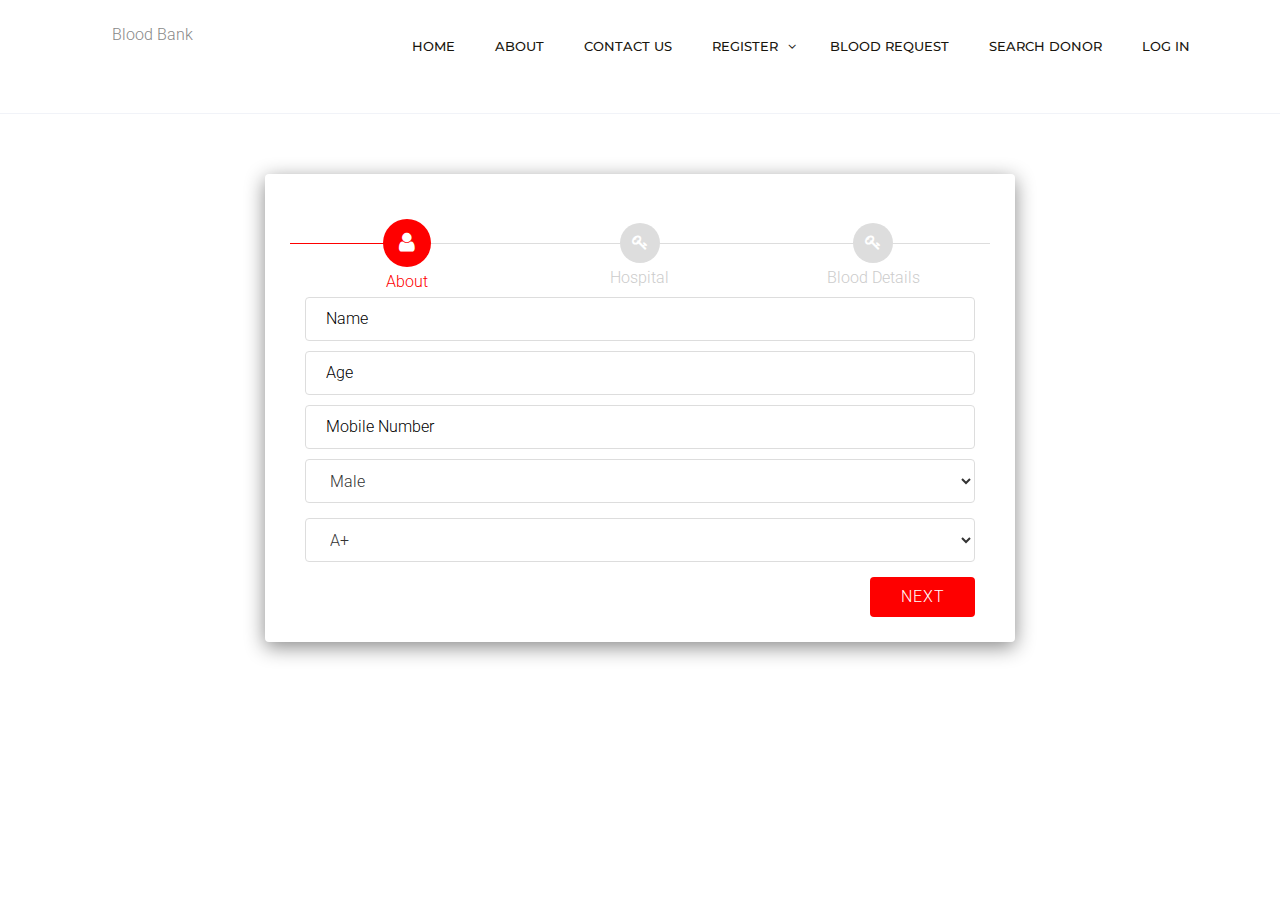
<file: patient_request.html>
<!DOCTYPE html>
<html lang="en">

<head>

    <meta charset="utf-8">
    <meta http-equiv="X-UA-Compatible" content="IE=edge">
    <meta name="viewport" content="width=device-width, initial-scale=1">
    <meta name="description" content="">
    <meta name="author" content="">

    <title>Emergency Blood Request Form</title>

    <!-- Bootstrap Core CSS -->
    <link href="css/bootstrap.min.css" rel="stylesheet">
    <!-- Google Fonts -->
    <link href="https://fonts.googleapis.com/css?family=Roboto:300,300i,400,400i,500,500i,700,700i%7cMontserrat:300,300i,400,400i,500,500i,600,600i,700,700i" rel="stylesheet">
    <!-- Font Awesome -->
    <link href="css/font-awesome.min.css" rel="stylesheet">
    <!-- Style -->
    <link href="css/style.css" rel="stylesheet">
    <link rel="stylesheet" href="css/form-elements.css">
    <link rel="stylesheet" href="css/wizard.css">
    <!-- Custom CSS -->
    <style>
        body {
            padding-top: 0px;
            /* Required padding for .navbar-fixed-top. Remove if using .navbar-static-top. Change if height of navigation changes. */
        }

    </style>

    <!-- HTML5 Shim and Respond.js IE8 support of HTML5 elements and media queries -->
    <!-- WARNING: Respond.js doesn't work if you view the page via file:// -->
    <!--[if lt IE 9]>
        <script src="https://oss.maxcdn.com/libs/html5shiv/3.7.0/html5shiv.js"></script>
        <script src="https://oss.maxcdn.com/libs/respond.js/1.4.2/respond.min.js"></script>
    <![endif]-->

</head>

<body>

    <div class="header">
        <div class="container">
            <div class="row">
                <div class="col-lg-2 col-md-4 col-sm-12 col-xs-12">
                    Blood Bank
                </div>
                <div class="col-lg-10 col-md-4 col-sm-12 col-xs-12">
                    <div class="navigation">
                        <div id="navigation">
                            <ul>
                                <li class="active"><a href="index.html" title="Home">Home</a></li>
                                <li class=""><a href="about_us.html" title="About">About</a></li>
                                <li><a href="contact_page.php" title="Contact Us">Contact us</a> </li>
                                <li class="has-sub"><a href="" title="Register ">Register</a>
                                    <ul>
                                        <li><a href="donor.html" title="Donor">As Donor</a></li>
                                        <li><a href="Hospital.html" title="Hospital">As Hospital</a></li>
                                    </ul>
                                </li>
                                <li><a href="patient_request.html" title="Log In">Blood Request</a>
                                </li>
                                <li><a href="donor_search.html" title="Log In">Search Donor</a>
                                </li>
                                <li><a href="login.html" title="Log In">Log in</a>
                                </li>
                            </ul>
                        </div>
                    </div>
                </div>
            </div>
        </div>
    </div>
    <hr>

    <!-- Page Content -->
    <div class="container">
        <div class="row">
            <div class="col-sm-10 col-sm-offset-1 col-md-8 col-md-offset-2 col-lg-8 col-lg-offset-2 form-box">
                <form role="form" action="php_request_temp.php" method="post" class="f1" style="box-shadow: 0px 5px 20px #888888;">
                    <div class="f1-steps">
                        <div class="f1-progress">
                            <div class="f1-progress-line" data-now-value="16.33" data-number-of-steps="3" style="width: 16.33%;"></div>
                        </div>
                        <div class="f1-step active" style="width: 33.33% !important;">
                            <div class="f1-step-icon"><i class="fa fa-user"></i></div>
                            <p>About</p>
                        </div>
                        <div class="f1-step" style="width: 33.33% !important;">
                            <div class="f1-step-icon"><i class="fa fa-key"></i></div>
                            <p>Hospital</p>
                        </div>
                        <div class="f1-step" style="width: 33.33% !important;">
                            <div class="f1-step-icon"><i class="fa fa-key"></i></div>
                            <p>Blood Details</p>
                        </div>
                    </div>

                    <fieldset>
                        <div class="col-md-12 col-sm-12 col-xs-12">
                            <div class="form-group">
                                <label class="sr-only" for="f1-name">Name</label>
                                <input type="text" name="name" placeholder="Name" class="form-control" id="f1-name">
                            </div>
                            <div class="form-group">
                                <label class="sr-only" for="f1-aadhar">Age</label>
                                <input type="number" name="age" placeholder="Age" class="form-control" id="f1-aadhar">
                            </div>
                            <div class="form-group">
                                <label class="sr-only" for="f1-dob">Mobile Number</label>
                                <input type="text" name="mobileno" placeholder="Mobile Number" class="form-control" id="f1-dob">
                            </div>
                            <div class="form-group">
                                <label class="sr-only" for="f1-gender">Gender</label>
                                <select name="gender" class="form-control" id="f1-gender">
                                        <option>Male</option>
                                        <option>Female</option>
                                        <option>Other</option>
                                    </select>
                            </div>
                            <div class="form-group">
                                <label class="sr-only" for="f1-bl_grp">Blood Group</label>
                                <select name="bd_grp" class="form-control" id="f1-bl_grp">
                                        <option>A+</option>
                                        <option>A-</option>
                                        <option>B+</option>
                                        <option>B-</option>
                                        <option>O+</option>
                                        <option>O-</option>
                                        <option>AB+</option>
                                        <option>AB-</option>
                                    </select>
                            </div>
                        </div>
                        <div class="col-xs-12">
                            <div class="f1-buttons">
                                <button type="button" class="btn btn-next">Next</button>
                            </div>
                        </div>
                    </fieldset>
                    <fieldset>
                        <div class="col-md-12 col-sm-12 col-xs-12">
                            <div class="form-group">
                                <label class="sr-only" for="f1-email">Hospital's Name</label>
                                <input type="text" name="h_name" placeholder="Hospital" class="form-control" id="f1-email">
                            </div>
                            <div class="form-group">
                                <label class="sr-only" for="f1-mobile">Area</label>
                                <input type="text" name="area" placeholder="Area" class="form-control" id="f1-mobile">
                            </div>
                            <div class="form-group">
                                <label class="sr-only" for="f1-area">Street</label>
                                <input type="text" name="street" placeholder="Street" class="form-control" id="f1-area">
                            </div>
                            <div class="form-group">
                                <label class="sr-only" for="f1-gender">Is Donor</label>
                                <select name="choice" class="form-control" id="f1-gender">
                                   <option disabled selected hidden>Is Donor</option>
                                    <option>Yes</option>
                                    <option>No</option>
                                </select>
                            </div>
                            <div class="form-group">
                                <label class="sr-only" for="f1-zip">Pincode</label>
                                <input type="text" name="pincode" placeholder="Pincode" class="form-control" id="f1-zip">
                            </div>
                        </div>
                        <div class="col-xs-12">
                            <div class="f1-buttons">
                                <button type="button" class="btn btn-next">Next</button>
                            </div>
                        </div>
                    </fieldset>

                    <fieldset>
                        <h4>Set up your account:</h4>
                        <div class="form-group">
                            <label class="sr-only" for="f1-username">Whole Blood</label>
                            <input type="text" value="0" name="whole" placeholder="Whole Blood" class="form-control" id="f1-whole">
                        </div>
                        <div class="form-group">
                            <label class="sr-only" for="f1-username">Red Blood Cells</label>
                            <input type="text" value="0" name="rbc" placeholder="RBC" class="form-control" id="f1-RBC">
                        </div>
                        <div class="form-group">
                            <label class="sr-only" for="f1-password">Platelets</label>
                            <input type="text" value="0" name="plate" placeholder="Platelets" class="form-control" id="f1-platelets">
                        </div>
                        <div class="form-group">
                            <label class="sr-only" for="f1-repeat-password">Plasma</label>
                            <input type="text" value="0" name="plasma" placeholder="Plasma" class="form-control" id="f1-plasma ">
                        </div>
                        <div class="f1-buttons ">
                            <button type="button" class="btn btn-previous ">Previous</button>
                            <input type="submit" name="submit1" value="submit" class="btn btn-submit" style="min-width: 105px; height: 40px; background-color: #fe0000; margin: 0; padding: 0 20px; vertical-align: middle; border: 0; font-family: 'Roboto', sans-serif; font-size: 16px; font-weight: 300; line-height: 40px; color: #fff; border-radius: 4px; text-shadow: none; -webkit-box-shadow: none; box-shadow: none; -webkit-transition: all .3s; transition: all .3s;">
                        </div>
                    </fieldset>
                </form>
            </div>
        </div>
    </div>
    <!-- /.container -->

    <!-- jQuery Version 1.11.1 -->
    <script src="js/jquery.js "></script>
    <!-- Javascript -->
    <script src="js/bootstrap.min.js"></script>
    <script src="js/wizard.js"></script>

    <!--[if lt IE 10]>
            <script src="assets/js/placeholder.js"></script>
        <![endif]-->

</body>

</html>
</file>
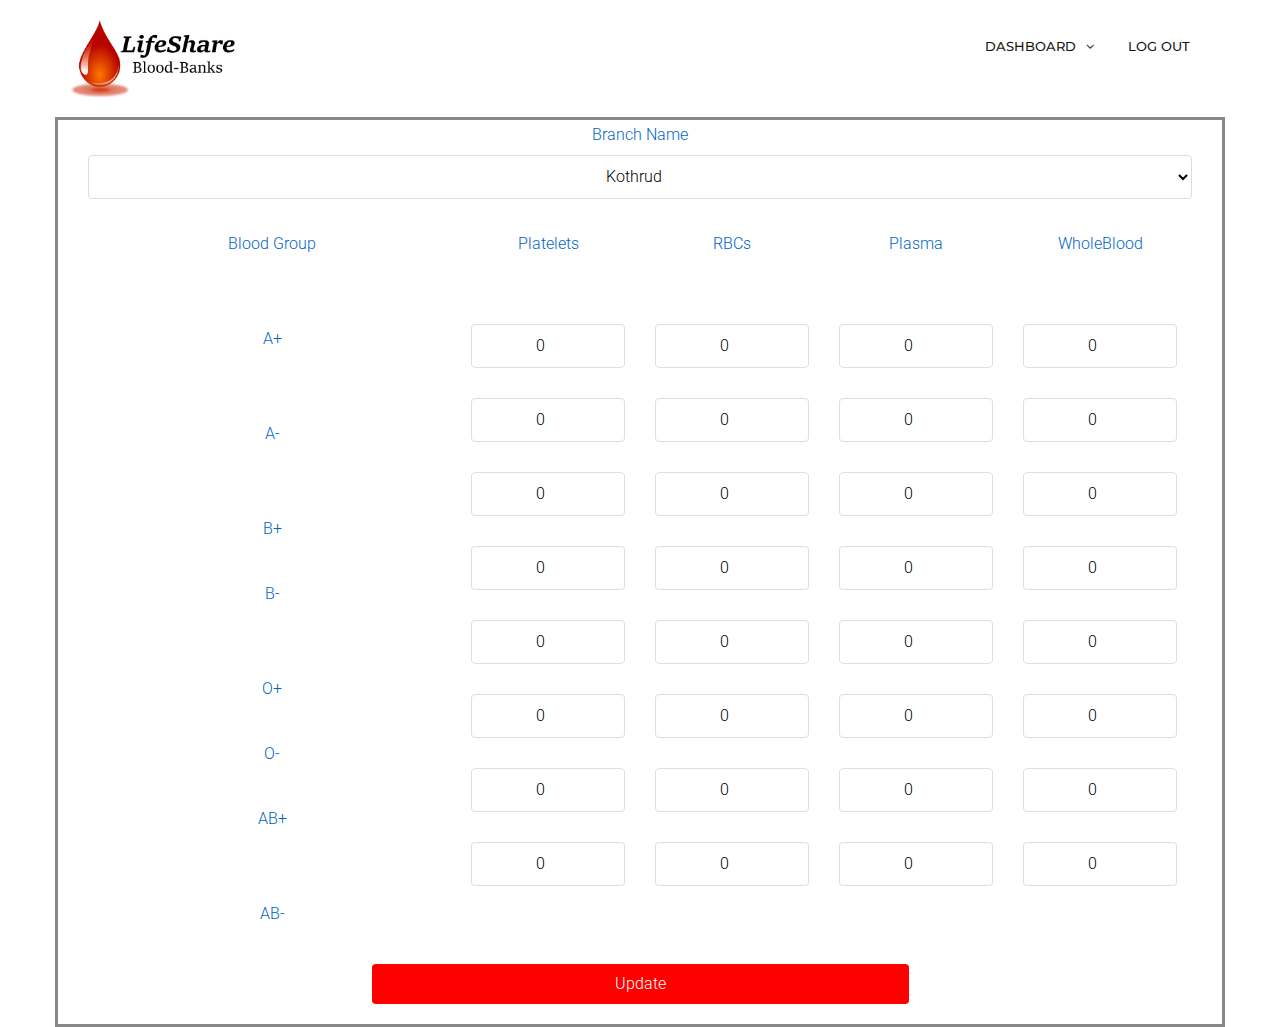
<file: update_stock.html>
<!DOCTYPE html>
<html lang="en">

<head>

    <meta charset="utf-8">
    <meta http-equiv="X-UA-Compatible" content="IE=edge">
    <meta name="viewport" content="width=device-width, initial-scale=1">
    <meta name="description" content="">
    <meta name="author" content="">

    <title>Stock Updation</title>

    <!-- CSS -->
    <link href="https://fonts.googleapis.com/css?family=Roboto:300,300i,400,400i,500,500i,700,700i%7cMontserrat:300,300i,400,400i,500,500i,600,600i,700,700i" rel="stylesheet">
    <link rel="stylesheet" href="css/bootstrap.min.css">
    <link rel="stylesheet" type="text/css" href="login.css">
    <link rel="stylesheet" href="css/font-awesome.min.css">
    <link href="css/style.css" rel="stylesheet">
    <link rel="stylesheet" href="css/form-elements.css">
    <link rel="stylesheet" href="css/wizard.css">

    <!-- Custom CSS -->
    <style>
        body {
            padding-top: 0px;
            /* Required padding for .navbar-fixed-top. Remove if using .navbar-static-top. Change if height of navigation changes. */
        }

    </style>

    <!-- HTML5 Shim and Respond.js IE8 support of HTML5 elements and media queries -->
    <!-- WARNING: Respond.js doesn't work if you view the page via file:// -->
    <!--[if lt IE 9]>
        <script src="https://oss.maxcdn.com/libs/html5shiv/3.7.0/html5shiv.js"></script>
        <script src="https://oss.maxcdn.com/libs/respond.js/1.4.2/respond.min.js"></script>
    <![endif]-->

</head>

<body>

    <div class="header">
        <div class="container">
            <div class="row">
                <div class="col-lg-2 col-md-4 col-sm-12 col-xs-12">
                    <img src="images/logo_name.png" class="img-responsive" alt="LifeShare logo" />
                </div>
                <div class="col-lg-10 col-md-4 col-sm-12 col-xs-12">
                    <div class="navigation">
                        <div id="navigation">
                            <ul>
                                <li class="has-sub"><a href="" title="Register ">Dashboard</a>
                                    <ul>
                                        <li><a href="admin_donor.php" title="Donor">Donor</a></li>
                                        <li><a href="admin_hospital.php" title="Hospital">Hospital</a></li>
                                        <li><a href="admin_branch.php" title="Stock">Branch</a></li>
                                    </ul>
                                </li>
                                <li><a href="logout.php" title="Log Out">Log Out</a>
                                </li>
                            </ul>
                        </div>
                    </div>
                </div>
            </div>
        </div>
    </div>


    <!-- Page Content -->
    <div class="container">

        <div class="row">
            <div class="col-lg-12 text-center" style="border-style: solid; padding-bottom: 20px;">
                <form name="request_blood" action="update_stock.php" method="POST">
                    <div class="col-lg-12">
                        <label style="color: rgb(0,100,200);">Branch Name</label><br>
                        <select name="branch_name" style="width: 70%;height: 35px;border-top: none;border-left: none;border-right:none; text-align: center;color: rgb(0,0,0);font-style: bold;border-bottom-color: black;">
                        <option>Kothrud</option>
                        <option>Katraj</option>
                        <option>Karve Nagar</option>
                        <option>Kalyani Nagar</option>
                        <option>Kalewadi</option>
                        <option>Koregaon Park</option>
                        <option>Kundan Nagar</option>
                        <option>Khed</option>
                    </select><br><br>
                        <div class="col-lg-4">
                            <label style="color: rgb(0,100,200);">Blood Group</label><br><br><br>
                            <label style="color: rgb(0,100,200);">A+</label><br><br><br>
                            <label style="color: rgb(0,100,200);">A-</label><br><br><br>
                            <label style="color: rgb(0,100,200);">B+</label><br><br>
                            <label style="color: rgb(0,100,200);">B-</label><br><br><br>
                            <label style="color: rgb(0,100,200);">O+</label><br><br>
                            <label style="color: rgb(0,100,200);">O-</label><br><br>
                            <label style="color: rgb(0,100,200);">AB+</label><br><br><br>
                            <label style="color: rgb(0,100,200);">AB-</label><br><br>
                        </div>
                        <div class="col-lg-2">
                            <label style="color: rgb(0,100,200);">Platelets </label><br><br><br>
                            <input type="number" name="ap_plate" value="0" style="width: 70%;height: 35px;border-top: none;border-left: none;border-right:none; text-align: center;color: rgb(0,0,0);font-style: bold;border-bottom-color: black;"><br><br>
                            <input type="number" name="an_plate" value="0" style="width: 70%;height: 35px;border-top: none;border-left: none;border-right:none; text-align: center;color: rgb(0,0,0);font-style: bold;border-bottom-color: black;"><br><br>
                            <input type="number" name="bp_plate" value="0" style="width: 70%;height: 35px;border-top: none;border-left: none;border-right:none; text-align: center;color: rgb(0,0,0);font-style: bold;border-bottom-color: black;"><br><br>
                            <input type="number" name="bn_plate" value="0" style="width: 70%;height: 35px;border-top: none;border-left: none;border-right:none; text-align: center;color: rgb(0,0,0);font-style: bold;border-bottom-color: black;"><br><br>
                            <input type="number" name="op_plate" value="0" style="width: 70%;height: 35px;border-top: none;border-left: none;border-right:none; text-align: center;color: rgb(0,0,0);font-style: bold;border-bottom-color: black;"><br><br>
                            <input type="number" name="on_plate" value="0" style="width: 70%;height: 35px;border-top: none;border-left: none;border-right:none; text-align: center;color: rgb(0,0,0);font-style: bold;border-bottom-color: black;"><br><br>
                            <input type="number" name="abp_plate" value="0" style="width: 70%;height: 35px;border-top: none;border-left: none;border-right:none; text-align: center;color: rgb(0,0,0);font-style: bold;border-bottom-color: black;"><br><br>
                            <input type="number" name="abn_plate" value="0" style="width: 70%;height: 35px;border-top: none;border-left: none;border-right:none; text-align: center;color: rgb(0,0,0);font-style: bold;border-bottom-color: black;"><br><br>
                        </div>
                        <div class="col-lg-2">
                            <label style="color: rgb(0,100,200);">RBCs</label><br><br><br>
                            <input type="number" name="ap_rbc" value="0" style="width: 70%;height: 35px;border-top: none;border-left: none;border-right:none; text-align: center;color: rgb(0,0,0);font-style: bold;border-bottom-color: black;"><br><br>
                            <input type="number" name="an_rbc" value="0" style="width: 70%;height: 35px;border-top: none;border-left: none;border-right:none; text-align: center;color: rgb(0,0,0);font-style: bold;border-bottom-color: black;"><br><br>
                            <input type="number" name="bp_rbc" value="0" style="width: 70%;height: 35px;border-top: none;border-left: none;border-right:none; text-align: center;color: rgb(0,0,0);font-style: bold;border-bottom-color: black;"><br><br>
                            <input type="number" name="bn_rbc" value="0" style="width: 70%;height: 35px;border-top: none;border-left: none;border-right:none; text-align: center;color: rgb(0,0,0);font-style: bold;border-bottom-color: black;"><br><br>
                            <input type="number" name="op_rbc" value="0" style="width: 70%;height: 35px;border-top: none;border-left: none;border-right:none; text-align: center;color: rgb(0,0,0);font-style: bold;border-bottom-color: black;"><br><br>
                            <input type="number" name="on_rbc" value="0" style="width: 70%;height: 35px;border-top: none;border-left: none;border-right:none; text-align: center;color: rgb(0,0,0);font-style: bold;border-bottom-color: black;"><br><br>
                            <input type="number" name="abp_rbc" value="0" style="width: 70%;height: 35px;border-top: none;border-left: none;border-right:none; text-align: center;color: rgb(0,0,0);font-style: bold;border-bottom-color: black;"><br><br>
                            <input type="number" name="abn_rbc" value="0" style="width: 70%;height: 35px;border-top: none;border-left: none;border-right:none; text-align: center;color: rgb(0,0,0);font-style: bold;border-bottom-color: black;"><br><br>
                        </div>
                        <div class="col-lg-2">
                            <label style="color: rgb(0,100,200);">Plasma</label><br><br><br>
                            <input type="number" name="ap_plasma" value="0" style="width: 70%;height: 35px;border-top: none;border-left: none;border-right:none; text-align: center;color: rgb(0,0,0);font-style: bold;border-bottom-color: black;"><br><br>
                            <input type="number" name="an_plasma" value="0" style="width: 70%;height: 35px;border-top: none;border-left: none;border-right:none; text-align: center;color: rgb(0,0,0);font-style: bold;border-bottom-color: black;"><br><br>
                            <input type="number" name="bp_plasma" value="0" style="width: 70%;height: 35px;border-top: none;border-left: none;border-right:none; text-align: center;color: rgb(0,0,0);font-style: bold;border-bottom-color: black;"><br><br>
                            <input type="number" name="bn_plasma" value="0" style="width: 70%;height: 35px;border-top: none;border-left: none;border-right:none; text-align: center;color: rgb(0,0,0);font-style: bold;border-bottom-color: black;"><br><br>
                            <input type="number" name="op_plasma" value="0" style="width: 70%;height: 35px;border-top: none;border-left: none;border-right:none; text-align: center;color: rgb(0,0,0);font-style: bold;border-bottom-color: black;"><br><br>
                            <input type="number" name="on_plasma" value="0" style="width: 70%;height: 35px;border-top: none;border-left: none;border-right:none; text-align: center;color: rgb(0,0,0);font-style: bold;border-bottom-color: black;"><br><br>
                            <input type="number" name="abp_plasma" value="0" style="width: 70%;height: 35px;border-top: none;border-left: none;border-right:none; text-align: center;color: rgb(0,0,0);font-style: bold;border-bottom-color: black;"><br><br>
                            <input type="number" name="abn_plasma" value="0" style="width: 70%;height: 35px;border-top: none;border-left: none;border-right:none; text-align: center;color: rgb(0,0,0);font-style: bold;border-bottom-color: black;"><br><br>
                        </div>
                        <div class="col-lg-2">
                            <label style="color: rgb(0,100,200);">WholeBlood</label><br><br><br>
                            <input type="number" name="ap_whole" value="0" style="width: 70%;height: 35px;border-top: none;border-left: none;border-right:none; text-align: center;color: rgb(0,0,0);font-style: bold;border-bottom-color: black;"><br><br>
                            <input type="number" name="an_whole" value="0" style="width: 70%;height: 35px;border-top: none;border-left: none;border-right:none; text-align: center;color: rgb(0,0,0);font-style: bold;border-bottom-color: black;"><br><br>
                            <input type="number" name="bp_whole" value="0" style="width: 70%;height: 35px;border-top: none;border-left: none;border-right:none; text-align: center;color: rgb(0,0,0);font-style: bold;border-bottom-color: black;"><br><br>
                            <input type="number" name="bn_whole" value="0" style="width: 70%;height: 35px;border-top: none;border-left: none;border-right:none; text-align: center;color: rgb(0,0,0);font-style: bold;border-bottom-color: black;"><br><br>
                            <input type="number" name="op_whole" value="0" style="width: 70%;height: 35px;border-top: none;border-left: none;border-right:none; text-align: center;color: rgb(0,0,0);font-style: bold;border-bottom-color: black;"><br><br>
                            <input type="number" name="on_whole" value="0" style="width: 70%;height: 35px;border-top: none;border-left: none;border-right:none; text-align: center;color: rgb(0,0,0);font-style: bold;border-bottom-color: black;"><br><br>
                            <input type="number" name="abp_whole" value="0" style="width: 70%;height: 35px;border-top: none;border-left: none;border-right:none; text-align: center;color: rgb(0,0,0);font-style: bold;border-bottom-color: black;"><br><br>
                            <input type="number" name="abn_whole" value="0" style="width: 70%;height: 35px;border-top: none;border-left: none;border-right:none; text-align: center;color: rgb(0,0,0);font-style: bold;border-bottom-color: black;"><br><br>
                        </div>
                        <div class="col-lg-12">
                            <input type="submit" value="Update" name="submit" style="width: 50%;height: 40px;">
                        </div>
                </form>

                </div>
            </div>
            <!-- /.row -->

        </div>
        <!-- /.container -->

        <!-- jQuery Version 1.11.1 -->
        <script src="js/jquery.js"></script>

        <!-- Bootstrap Core JavaScript -->
        <script src="js/bootstrap.min.js"></script>

</body>

</html>
</file>
<file: css/style.css>
@charset "UTF-8";

/* CSS Document */

/*
[CSS Table of contents]

1.  Body / Typography 
2.  Form Elements
3.  Buttons
4.  General / Elements
        4.1 Section space
        4.2 Margin space
        4.3 Padding space
        4.4 Background color
        4.5 Features
        4.7 Call to actions
        4.8 Img hover effect
        4.9 Icon
        -----------------------
5. Header / Navigations
        5.1 Header Regular
        5.2 Header Transparent
        5.3 Navigation Regular
        5.4 Page Header

        -----------------------
6. Slider
        6.1 Slider
        -----------------------
7. Content
8. Footers
9. Pages
    9.1  Service
    9.2  Service Single / sidebar with sidenav
    9.3  Testimonial
    9.4  Contact us
    9.5  Styleguide
    ------------------------------------
10.Blog
    10.1 Blog Default
    10.2 Blog Single
    ------------------------------------
11.Sidebar
    11.1 Widget
    ------------------------------------

13. Media Queries

------------------------------------------------------------------*/

/*-----------------------------------
    1. Body / Typography 
-----------------------------------*/

body {
    font-size: 16px;
    background-color: #fff;
    color: #5d5c59;
    font-family: 'Roboto', sans-serif;
    line-height: 28px;
    font-weight: 300;
}

h1,
h2,
h3,
h4,
h5,
h6 {
    margin: 0;
    padding: 0;
    margin-bottom: 10px;
    color: #18150d;
    font-weight: 400;
    font-family: 'Montserrat', sans-serif;
    text-transform: uppercase;
    -webkit-font-smoothing: antialiased;
    text-rendering: optimizeLegibility;
}

h1 {
    font-size: 32px;
    line-height: 42px;
}

h2 {
    font-size: 24px;
    line-height: 32px;
}

h3 {
    font-size: 18px;
    line-height: 28px;
}

h4 {
    font-size: 16px;
    line-height: 24px;
    margin-bottom: 10px;
}

h5 {
    font-size: 14px;
}

h6 {
    font-size: 12px;
}

p {
    margin: 0 0 20px;
}

p:last-child {
    margin-bottom: 0px;
}

ul,
ol {
    margin: 0;
}

ul li,
ol li {}

a {
    color: #fa2d2d;
    text-decoration: none;
    -webkit-transition: all 0.3s;
    -moz-transition: all 0.3s;
    transition: all 0.3s;
}

a:focus,
a:hover {
    text-decoration: none;
    color: #fe0000;
}

a i {
    font-size: 35px !important;
}

b,
strong {
    font-weight: 400;
}

.listnone {
    list-style: none;
    padding: 0px;
}

.lead {
    font-size: 21px;
    color: #3c3c3c;
    font-weight: 400;
}

.italic {
    font-style: italic;
}

.small-text {
    color: #b4b1ac;
    font-size: 12px;
}

.text-caps {
    text-transform: uppercase;
    letter-spacing: 2px;
}

::selection {
    background: #ffecb3;
    color: #333;
}

h3 small {
    font-weight: 400;
    line-height: 1;
    color: #aa9144;
    font-size: 14px;
}

hr {
    margin-top: 20px;
    margin-bottom: 20px;
    border: 0;
    border-top: 1px solid #f1f3f8;
}

blockquote {
    padding: 10px 20px;
    margin: 0px;
    font-size: 21px;
    line-height: 32px;
    color: #3c3c3c;
    font-style: italic;
    border-left: 5px solid #aa9144;
}

/*-------------- align ------------*/

/* =WordPress Core
-------------------------------------------------------------- */

.alignnone {
    margin: 5px 20px 20px 0;
}

.aligncenter,
div.aligncenter {
    display: block;
    margin: 5px auto 5px auto;
}

.alignright {
    float: right;
    margin: 0px 0 30px 30px;
}

.alignleft {
    float: left;
    margin: 0px 30px 0px 0;
}

a img.alignright {
    float: right;
    margin: 0px 0 30px 30px;
}

a img.alignnone {
    margin: 5px 20px 20px 0;
}

a img.alignleft {
    float: left;
    margin: 5px 20px 20px 0;
}

a img.aligncenter {
    display: block;
    margin-left: auto;
    margin-right: auto;
}

.wp-caption {
    background: #fff;
    border: 1px solid #f0f0f0;
    max-width: 96%;
    /* Image does not overflow the content area */
    padding: 5px 3px 10px;
    text-align: center;
}

.wp-caption.alignnone {
    margin: 5px 20px 20px 0;
}

.wp-caption.alignleft {
    margin: 5px 20px 20px 0;
}

.wp-caption.alignright {
    margin: 5px 0 20px 20px;
}

.wp-caption img {
    border: 0 none;
    height: auto;
    margin: 0;
    max-width: 98.5%;
    padding: 0;
    width: auto;
}

.wp-caption p.wp-caption-text {
    font-size: 11px;
    line-height: 17px;
    margin: 0;
    padding: 0 4px 5px;
}

/*-----------------------------------
    2. Form css 
-----------------------------------*/

label {}

.control-label {
    color: #474747;
    font-weight: 700;
    font-size: 12px;
    text-transform: uppercase;
}

.form-control {
    width: 100%;
    height: 50px;
    padding: 6px 12px;
    font-size: 16px;
    line-height: 1.42857143;
    color: #333;
    background-color: #fff;
    border: 1px solid #dcd9d3;
    background-image: none;
    border-radius: 10px;
    -webkit-box-shadow: inset 0 0px 0px rgba(255, 255, 255, .075);
    box-shadow: inset 3px 3px 3px rgba(255, 255, 255, .075);
    margin-bottom: 15px;
}

.form-control:focus {
    border-color: #bab6ae;
    outline: 0;
    -webkit-box-shadow: inset 0 1px 1px rgba(255, 255, 255, .075), 0 0 8px rgba(255, 255, 255, .6);
    box-shadow: inset 0 3px 3px rgba(255, 255, 255, .075), 0 0 8px rgba(235, 237, 238, .6);
    background-color: #fffefd;
}

.textarea.form-control {
    background-color: #f6f8f9;
    height: auto;
}

.required {}

.form-news-letter .form-control {
    float: left;
    width: 75%;
    margin-right: 10px;
}

.form-group {
    margin-bottom: 10px;
}

.get-in-touch {}

.get-in-touch .form-control {
    margin-bottom: 10px;
}

/*-----------------------------------
    3. Buttons 
-----------------------------------*/

.btn {
    display: inline-block;
    padding: 14px 30px;
    margin-bottom: 0;
    font-size: 13px;
    font-weight: 800;
    letter-spacing: 1px;
    line-height: 1.42857143;
    text-align: center;
    border: none;
    text-transform: uppercase;
    border-radius: 100px;
    font-family: 'Montserrat', sans-serif;
    -webkit-font-smoothing: antialiased;
    text-rendering: optimizeLegibility;
}

.btn-default {
    color: #fff;
    background-color: #aa9144;
}

.btn-default:hover {
    color: #fff;
    background-color: #8e7424;
    border-color: #8e7424;
}

.btn-default.focus,
.btn-default:focus {
    color: #fff;
    background-color: #8e7424;
    border-color: #8e7424;
}

.btn-primary {
    background-color: #2d281a;
    color: #fff;
}

.btn-primary:hover {
    background-color: #18150d;
    color: #fff;
}

.btn-primary.focus,
.btn-primary:focus {}

.btn-white {
    color: #aa9144;
    background-color: #fff;
    border: 1px solid #fff;
}

.btn-white:hover {
    background-color: #8e7424;
    border-color: #8e7424;
    color: #fff;
}

.btn-white.focus,
.btn-white:focus {
    background-color: #8e7424;
    border-color: #8e7424;
    color: #fff;
}

.btn-link {
    color: #98989c;
    text-transform: uppercase;
    font-size: 12px;
    font-weight: 700;
    letter-spacing: 2px;
    border-bottom: 1px solid #98989c;
    padding-bottom: 2px;
}

.btn-link:hover {
    color: #aa9144;
    font-weight: 700;
    text-decoration: none;
    border-bottom: 1px solid #aa9144;
}

.btn-lg {
    font-size: 14px;
    padding: 20px 30px;
}

.btn-sm {
    font-size: 12px;
    padding: 5px 10px;
}

.btn-xs {
    font-size: 12px;
    padding: 5px 7px;
}

/*-----------------------------------
    4. General / Elements 
-----------------------------------*/

/*----------------------- 
    4.1 Section space :
-------------------------*/

/*Note: Section space help to create top bottom space;*/

.space-small {
    padding-top: 40px;
    padding-bottom: 40px;
}

.space-medium {
    padding-top: 100px;
    padding-bottom: 100px;
}

.space-large {
    padding-top: 120px;
    padding-bottom: 120px;
}

.space-ex-large {
    padding-top: 140px;
    padding-bottom: 140px;
}

.count {
    text-align: center;
    font-family: 'Roboto';
    font-size: 20px;
    box-shadow: 0 8px 16px 0 rgba(0, 0, 0, 0.2);
    padding: 15px 5px 15px 5px;
    background-color: #fa2d2d;
    color: white;
    margin: 5px;
}

#slogan {
    width: 100%;
    background-color: #fa2d2d;
}

#slogan h1 {
    color: white;
}

/*----------------------
   4.2 Margin Space
-----------------------*/

.mb0 {
    margin-bottom: 0px;
}

.mb10 {
    margin-bottom: 10px;
}

.mb20 {
    margin-bottom: 20px;
}

.mb30 {
    margin-bottom: 30px;
}

.mb35 {
    margin-bottom: 35px;
}

.mb40 {
    margin-bottom: 40px;
}

.mb60 {
    margin-bottom: 60px;
}

.mb80 {
    margin-bottom: 80px;
}

.mb100 {
    margin-bottom: 100px;
}

.mt0 {
    margin-top: 0px;
}

.mt10 {
    margin-top: 10px;
}

.mt20 {
    margin-top: 20px;
}

.mt30 {
    margin-top: 30px;
}

.mt40 {
    margin-top: 40px;
}

.mt60 {
    margin-top: 60px;
}

.mt70 {
    margin-top: 70px;
}

.mt80 {
    margin-top: 80px;
}

.mt100 {
    margin-top: 100px;
}

/*----- less margin space from top --*/

.mt-20 {
    margin-top: -20px;
}

.mt-40 {
    margin-top: -40px;
}

.mt-60 {
    margin-top: -60px;
}

.mt-80 {
    margin-top: -80px;
}

/*-----------------------
   4.3 Padding space
-------------------------*/

.nopadding {
    padding: 0px;
}

.nopr {
    padding-right: 0px;
}

.nopl {
    padding-left: 0px;
}

.pinside10 {
    padding: 10px;
}

.pinside20 {
    padding: 20px;
}

.pinside30 {
    padding: 30px;
}

.pinside40 {
    padding: 40px;
}

.pinside50 {
    padding: 50px;
}

.pinside60 {
    padding: 60px;
}

.pinside80 {
    padding: 80px;
}

.pinside130 {
    padding: 130px;
}

.pdt10 {
    padding-top: 10px;
}

.pdt20 {
    padding-top: 20px;
}

.pdt30 {
    padding-top: 30px;
}

.pdt40 {
    padding-top: 40px;
}

.pdt60 {
    padding-top: 60px;
}

.pdt80 {
    padding-top: 80px;
}

.pdb10 {
    padding-bottom: 10px;
}

.pdb20 {
    padding-bottom: 20px;
}

.pdb30 {
    padding-bottom: 30px;
}

.pdb40 {
    padding-bottom: 40px;
}

.pdb60 {
    padding-bottom: 60px;
}

.pdb80 {
    padding-bottom: 80px;
}

.pdl10 {
    padding-left: 10px;
}

.pdl20 {
    padding-left: 20px;
}

.pdl30 {
    padding-left: 30px;
}

.pdl40 {
    padding-left: 40px;
}

.pdl60 {
    padding-left: 60px;
}

.pdl80 {
    padding-left: 80px;
}

.pdr10 {
    padding-right: 10px;
}

.pdr20 {
    padding-right: 20px;
}

.pdr30 {
    padding-right: 30px;
}

.pdr40 {
    padding-right: 40px;
}

.pdr60 {
    padding-right: 60px;
}

.pdr80 {
    padding-right: 80px;
}

/*--------------------------------
4.4 Background & Block color 
----------------------------------*/

.bg-light {
    background-color: #f4f1ec;
}

.bg-primary {
    background-color: #aa9144;
}

.bg-default {
    background-color: #f4f1ec;
}

.bg-white {
    background-color: #fff;
}

.outline {
    border: 1px solid #e5e7ec;
}

.section-title {}

.title {
    color: #18150d;
}

.small-title {
    color: #84837f;
    font-size: 13px;
    letter-spacing: 1px;
    margin-bottom: 20px;
}

.text-white {
    color: #fff;
}

.primary-sidebar {}

.secondary-sidebar {}

.well-block {
    background-color: #fff;
    padding: 40px;
}

/*--------------------------------
4.5 Features Block 
----------------------------------*/

.feature {}

.feature-icon {
    margin-bottom: 20px;
}

.feature-left {}

.feature-left .feature-icon {
    float: left;
}

.feature-left .feature-content {
    padding-left: 80px;
}

.feature-center {}

.feature-center .feature-icon {}

.feature-center .feature-content {}

.feature-inner {}

.feature-outline {}

.thumbnail-block {}

.thumbnail-img {}

.thumbnail-content {}

.thumbnail-inner {}

.thumbnail-outline {}

/*----------------- video ---------------*/

.video-section {
    position: relative;
}

.video-img {
    position: relative;
}

.video-img img {
    width: 100%;
}

.video-action {
    position: absolute;
    top: 40%;
    left: 47%;
}

/*--------------------------------
4.6 Bullet 
----------------------------------*/

.bullet {
    position: relative;
    padding-left: 15px;
    color: #78807e;
    line-height: 32px;
}

.bullet-double-right li:before {
    font-family: FontAwesome;
    display: block;
    position: absolute;
    left: 0;
    width: 13px;
    font-size: 14px;
    color: #78807e;
    content: "\f101";
}

/*--------------------------------
4.7 Call to actions 
----------------------------------*/

.cta-block {}

.cta-title {
    font-size: 32px;
    font-weight: 700;
    letter-spacing: -1px;
    color: #fff;
    margin-bottom: 10px;
}

.cta-text {
    font-size: 18px;
    color: #a2fed4;
}

.cta-content {}

.cta-call,
.cta-mail {}


.cta-section {
    padding-top: 140px;
    padding-bottom: 140px;
    background: linear-gradient(rgba(30, 28, 24, 0.8), rgba(30, 28, 24, 0.8)), rgba(30, 28, 24, 0.8) url(../images/cta-section-img.jpg) no-repeat center;
    background-size: cover;
}

.cta-caption {}

.cta-title {
    font-size: 36px;
    color: #fff;
    line-height: 58px;
    font-weight: 600;
    margin-bottom: 10px;
    letter-spacing: -1px;
}

.cta-text {
    font-size: 18px;
    color: #fff;
    margin-bottom: 30px;
}

/*--------------------------------
4.8 Image Hover Effect 
----------------------------------*/

.imghover {
    display: block;
    position: relative;
    max-width: 100%;
}

.imghover::before,
.imghover::after {
    display: block;
    position: absolute;
    content: "";
    text-align: center;
    opacity: 0;
}

.imghover::before {
    top: 0;
    right: 0;
    bottom: 0;
    left: 0;
}

.imghover::after {
    top: 50%;
    left: 50%;
    width: 50px;
    height: 50px;
    line-height: 50px;
    margin: -25px 0 0 -25px;
    content: "\f2a8";
    font-family: "FontAwesome";
    font-size: 36px;
}

.imghover:hover::before,
.imghover:hover::after {
    opacity: 1;
}

.imghover:hover::before {
    background: rgba(212, 27, 44, .55);
}

.imghover:hover::after {
    color: #FFFFFF;
}

[class^='imghvr-'],
[class*=' imghvr-'] {
    background: rgba(211, 0, 80, .55);
}

/*--------------------------------
4.9 Icon 
----------------------------------*/

.icon {}

.icon-1x {
    font-size: 18px;
}

/* default icon size of font*/

.icon-2x {
    font-size: 38px;
}

.icon-4x {
    font-size: 65px;
}

.icon-6x {
    font-size: 88px;
}

.icon-8x {
    font-size: 108px;
}

.icon-default {
    color: #aa9144;
}

.icon-primary {
    color: #474954;
}

.icon-secondary {
    color: #fff;
}

.icon-white {
    color: #fff;
}

/*--------------------------------
5 Header / Navigations 
----------------------------------*/

/*--------------------
    5.1 Header Regular 
   ----------------------*/

.logo {}

.header {
    background-color: #fff;
    z-index: 9999;
    position: relative;
    padding-top: 20px;
    padding-bottom: 20px;
}

.top-text {
    text-align: right;
}

.top-text .text-block {
    padding-left: 20px;
    color: #fff;
    line-height: 18px;
}

.call-block {}

.call-no {}

.mail-block {}

.mail-text {}

.time-block {}

.time-text {}

.call-block,
.mail-block,
.time-block {}

/*--------------------------
    5.2 Navigations Regular
   ----------------------------*/

.hero-section {
    /*padding-top: 135px;
padding-bottom: 135px;*/
    background: linear-gradient(rgba(36, 39, 38, 0.5), rgba(36, 39, 38, 0.5)), rgba(36, 39, 38, 0.5) no-repeat center;
    background-size: cover;
}

.hero-caption {
    padding-top: 100px;
    padding-bottom: 100px;
}

.hero-title {
    font-size: 46px;
    color: #fff;
    line-height: 58px;
    font-weight: 600;
    margin-bottom: 30px;
    letter-spacing: -1px;
}

.hero-text {
    font-size: 18px;
    color: #fff;
    margin-bottom: 30px;
}

.navigation {
    float: right;
}

.is-sticky .header {
    border-bottom: 1px solid #eae7e2;
}

#navigation,
#navigation ul,
#navigation ul li,
#navigation ul li a,
#navigation #menu-button {
    margin: 0;
    padding: 0;
    border: 0;
    list-style: none;
    line-height: 1;
    display: block;
    position: relative;
    -webkit-box-sizing: border-box;
    -moz-box-sizing: border-box;
    box-sizing: border-box;
}

#navigation:after,
#navigation > ul:after {
    content: ".";
    display: block;
    clear: both;
    visibility: hidden;
    line-height: 0;
    height: 0;
}

#navigation #menu-button {
    display: none;
}

#navigation {
    font-family: 'Montserrat', sans-serif;
    -webkit-font-smoothing: antialiased;
    text-rendering: optimizeLegibility;
}

#navigation > ul > li {
    float: left;
}

#navigation.align-center > ul {
    font-size: 0;
    text-align: center;
}

#navigation.align-center > ul > li {
    display: inline-block;
    float: none;
}

#navigation.align-center ul ul {
    text-align: left;
}

#navigation.align-right > ul > li {
    float: right;
}

#navigation > ul > li > a {
    padding: 20px;
    font-size: 13px;
    color: #18150d;
    text-decoration: none;
    font-weight: 500;
    text-transform: uppercase;
}

#navigation > ul > li:hover > a {
    color: #ffffff;
    background-color: #fe0000;
}

#navigation > ul > li.active2 > a {
    color: #ffffff;
    background-color: #fe0000;
}

#navigation > ul > li.has-sub > a {
    padding-right: 32px;
}

/*#navigation > ul > li.has-sub > a:after {
 position: absolute;
 top: 22px;
 right: 11px;
 width: 8px;
 height: 2px;
 display: block;
 background: #dddddd;
 content: '';
}*/

#navigation > ul > li.has-sub > a:before {
    position: absolute;
    right: 14px;
    font-family: FontAwesome;
    content: "\f107";
    -webkit-transition: all .25s ease;
    -moz-transition: all .25s ease;
    -ms-transition: all .25s ease;
    -o-transition: all .25s ease;
    transition: all .25s ease;
}

/*#navigation > ul > li.has-sub:hover > a:before {
 top: 23px;
 height: 0;
}*/

#navigation ul ul {
    position: absolute;
    left: -9999px;
}

#navigation.align-right ul ul {
    text-align: right;
}

#navigation ul ul li {
    height: 0;
    -webkit-transition: all .25s ease;
    -moz-transition: all .25s ease;
    -ms-transition: all .25s ease;
    -o-transition: all .25s ease;
    transition: all .25s ease;
}

#navigation li:hover > ul {
    left: auto;
}

#navigation.align-right li:hover > ul {
    left: auto;
    right: 0;
}

#navigation li:hover > ul > li {
    height: 46px;
}

#navigation ul ul ul {
    margin-left: 100%;
    top: 0;
}

#navigation.align-right ul ul ul {
    margin-left: 0;
    margin-right: 100%;
}

#navigation ul ul li a {
    padding: 16px;
    width: 170px;
    font-size: 13px;
    text-decoration: none;
    color: #000;
    font-weight: 500;
    background: #fff;
    text-transform: uppercase;
    border-bottom: 1px solid #fff;
}

#navigation ul ul li:last-child > a,
#navigation ul ul li.last-item > a {
    border-bottom: 0;
}

#navigation ul ul li:hover > a,
#navigation ul ul li a:hover {
    color: #ffffff;
    background-color: #fe0000;
}

#navigation ul ul li.has-sub > a:after {
    position: absolute;
    top: 16px;
    right: 11px;
    width: 8px;
    height: 2px;
    display: block;
    background: #dddddd;
    content: '';
}

#navigation.align-right ul ul li.has-sub > a:after {
    right: auto;
    left: 11px;
}

#navigation ul ul li.has-sub > a:before {
    position: absolute;
    top: 13px;
    right: 14px;
    display: block;
    width: 2px;
    height: 8px;
    background: #dddddd;
    content: '';
    -webkit-transition: all .25s ease;
    -moz-transition: all .25s ease;
    -ms-transition: all .25s ease;
    -o-transition: all .25s ease;
    transition: all .25s ease;
}

#navigation.align-right ul ul li.has-sub > a:before {
    right: auto;
    left: 14px;
}

#navigation ul ul > li.has-sub:hover > a:before {
    top: 17px;
    height: 0;
}

#navigation.small-screen {
    width: 100%;
}

#navigation.small-screen ul {
    width: 100%;
    display: none;
}

#navigation.small-screen.align-center > ul {
    text-align: left;
}

#navigation.small-screen ul li {
    width: 100%;
    border-top: 1px solid #474747;
}

#navigation.small-screen ul ul li,
#navigation.small-screen li:hover > ul > li {
    height: auto;
}

#navigation.small-screen ul li a,
#navigation.small-screen ul ul li a {
    width: 100%;
    border-bottom: 0;
    padding: 20px 15px;
}

#navigation.small-screen > ul > li {
    float: none;
}

#navigation.small-screen ul ul li a {
    padding-left: 25px;
}

#navigation.small-screen ul ul ul li a {
    padding-left: 35px;
}

#navigation.small-screen ul ul li a {
    color: #474747;
    background: none;
}

#navigation.small-screen ul ul li:hover > a,
#navigation.small-screen ul ul li.active > a {
    color: #474747;
}

#navigation.small-screen ul ul,
#navigation.small-screen ul ul ul,
#navigation.small-screen.align-right ul ul {
    position: relative;
    left: 0;
    width: 100%;
    margin: 0;
    text-align: left;
}

#navigation.small-screen > ul > li.has-sub > a:after,
#navigation.small-screen > ul > li.has-sub > a:before,
#navigation.small-screen ul ul > li.has-sub > a:after,
#navigation.small-screen ul ul > li.has-sub > a:before {
    display: none;
}

#navigation.small-screen #menu-button {
    display: block;
    padding: 15px;
    color: #474747;
    cursor: pointer;
    font-size: 12px;
    text-transform: uppercase;
    font-weight: 700;
}

#navigation.small-screen #menu-button:after {
    position: absolute;
    top: 16px;
    right: 17px;
    display: block;
    height: 12px;
    width: 20px;
    border-top: 2px solid #474747;
    border-bottom: 2px solid #474747;
    content: '';
}

#navigation.small-screen #menu-button:before {
    position: absolute;
    top: 21px;
    right: 17px;
    display: block;
    height: 2px;
    width: 20px;
    background: #474747;
    content: '';
}

#navigation.small-screen #menu-button.menu-opened:after {
    top: 23px;
    border: 0;
    height: 2px;
    width: 15px;
    background: #474747;
    -webkit-transform: rotate(45deg);
    -moz-transform: rotate(45deg);
    -ms-transform: rotate(45deg);
    -o-transform: rotate(45deg);
    transform: rotate(45deg);
}

#navigation.small-screen #menu-button.menu-opened:before {
    top: 23px;
    background: #474747;
    width: 15px;
    -webkit-transform: rotate(-45deg);
    -moz-transform: rotate(-45deg);
    -ms-transform: rotate(-45deg);
    -o-transform: rotate(-45deg);
    transform: rotate(-45deg);
}

#navigation.small-screen .submenu-button {
    position: absolute;
    z-index: 99;
    right: 0;
    top: 0;
    display: block;
    border-left: 1px solid #474747;
    height: 53px;
    width: 53px;
    cursor: pointer;
}

#navigation.small-screen .submenu-button.submenu-opened {}

#navigation.small-screen ul ul .submenu-button {
    height: 34px;
    width: 34px;
}

#navigation.small-screen .submenu-button:after {
    position: absolute;
    top: 22px;
    right: 20px;
    width: 8px;
    height: 2px;
    display: block;
    background: #474747;
    content: '';
}

#navigation.small-screen ul ul .submenu-button:after {
    top: 15px;
    right: 13px;
}

#navigation.small-screen .submenu-button.submenu-opened:after {
    background: #474747;
}

#navigation.small-screen .submenu-button:before {
    position: absolute;
    top: 19px;
    right: 23px;
    display: block;
    width: 2px;
    height: 8px;
    background: #474747;
    content: '';
}

#navigation.small-screen ul ul .submenu-button:before {
    top: 12px;
    right: 16px;
}

#navigation.small-screen .submenu-button.submenu-opened:before {
    display: none;
}

#navigation.small-screen.select-list {
    padding: 5px;
}

/*----------------------------------------------
    5.4 Page Header
----------------------------------------------*/

.page-header {
    background: linear-gradient(rgba(36, 39, 38, 0.5), rgba(36, 39, 38, 0.5)), rgba(36, 39, 38, 0.5) url(../images/page-header.jpg) no-repeat center;
    background-size: cover;
    margin: 0;
    border-bottom: none;
    padding-bottom: 0px;
}

.page-caption {
    padding: 120px 0px;
    position: relative;
    z-index: 1;
    color: #fff;
    text-align: center;
}

.page-title {
    color: #fff;
    font-size: 40px;
    font-weight: 400;
    letter-spacing: -1px;
}

.breadcrumb {}

.breadcrumb > .active {}

.page-breadcrumb {}

.page-breadcrumb .breadcrumb {
    background-color: transparent;
    margin-bottom: 0px;
    font-size: 12px;
    text-transform: uppercase;
}

/*-----------------------------------
    6. Slider 
-------------------------------------*/

.carousel-indicators li {
    border-color: #ff0000 !important;
}

.carousel-indicators .active {
    background-color: #fe0000 !important;
}

/*-----------------------------------
7. Content 
-------------------------------------*/

.content {
    padding-top: 60px;
    padding-bottom: 60px;
}

/*-----------------------------------
8. Footer 
-------------------------------------*/

.footer {
    background-color: #1e1c18;
    padding-top: 30px;
    padding-bottom: 30px;
}

.footer-block {
    background-color: #282725;
    padding: 40px 40px 10px 40px;
    border-radius: 10px;
}

.footer-widget p {
    color: #747474;
}

.footer-widget .widget-title {
    color: #fff;
    font-weight: 600;
    padding-bottom: 20px;
    margin-bottom: 30px;
}

.footer-widget {}

.footer-widget ul {}

.footer-widget li {}

.footer-widget li a {
    color: #747474;
    line-height: 34px;
}

.footer-widget li a:hover {
    color: #aa9144;
}

.footer-link {}

.footer-social {
    padding-top: 30px;
    padding-bottom: 30px;
}

.footer-social ul {}

.footer-social ul li {}

.footer-social ul li a i {
    padding-right: 10px;
    width: 30px;
}

.footer-social ul li a:hover i {
    color: #aa9144;
}

.footer .contact li {
    position: relative;
    padding-left: 40px;
    display: block;
    '
 margin-bottom: 8px;
    padding: 0 0 8px 40px;
    color: #747474;
}

.footer .contact li i {
    display: block;
    position: absolute;
    top: 5px;
    left: 0;
    width: 30px;
    font-size: 16px;
    text-align: center;
}

.widget-newsletter .form-control {
    height: 48px;
    color: #eee;
    background-color: #393836;
    border: none;
    box-shadow: none;
    font-size: 14px;
    border-radius: 30px 0px 0px 30px;
}

.widget-newsletter button {
    height: 48px;
}

/*-------------- tiny footer ------------*/

.tiny-footer {
    padding-top: 19px;
    padding-bottom: 9px;
    font-size: 12px;
    color: #56575e;
    text-align: left;
    text-transform: uppercase;
    text-align: center;
}

.copyright-content {
    padding: 12px;
    color: #747474;
}

/*-----------------------------------
9. Pages 
-------------------------------------*/

/*-------------------------
 9.1 About us
---------------------------*/

.about-text {
    line-height: 40px;
}

.about-block {}

.about-img {}

.about-info {}

.about-contact {
    font-size: 18px;
    color: #8c9292;
    font-weight: 600;
    margin-left: 5px;
}

.counter_block {}

.counter_box {
    border-bottom: 1px solid #eee;
    padding: 40px 0px;
}

.counter_number {
    font-weight: 900;
    margin-bottom: 0px;
}

.counter_text {
    font-size: 12px;
    text-transform: uppercase;
    letter-spacing: 2px;
}

/*-------------------------
 9.2  Service / single / sidebar
--------------------------*/

/* service section */

.service-block {
    margin-bottom: 30px;
}

.service-img {
    margin-bottom: 30px;
}

.service-img img {
    width: 100%;
}

.service-caption {}

.service-title {
    font-size: 20px;
    color: #212330;
    text-transform: uppercase;
    text-align: center;
    letter-spacing: 1px;
}

.service-icon {}

.service-icon img {}

.service-single-block {}

.service-single-img {}

.service-single-content {}

.price {
    font-size: 24px;
    color: #aa9144;
    font-weight: 600;
    font-family: 'Montserrat', sans-serif;
}

/*-----------------------------------------
    service side-nav
   ------------------------------------------*/

.sidenav {
    background-color: #fff;
    margin-bottom: 30px;
}

.sidenav li {
    position: relative;
}

.sidenav li:last-child {
    margin-bottom: 0px;
}

.sidenav li a {
    display: block;
    line-height: 14px;
    color: #2b2d2c;
    font-weight: 500;
    font-size: 14px;
    background-color: #dfddd7;
    padding: 20px;
    margin-bottom: 1px;
    text-transform: uppercase;
    font-family: 'Montserrat', sans-serif;
}

.sidenav li a:hover {
    color: #fff;
    background-color: #aa9144;
}

.sidenav li a.active,
.sidenav ul li a.active .sidenav ul li i {
    color: #fff;
    background-color: #aa9144;
}

.sidenav li a:focus {
    color: #bb0349;
}

.sidenav li.active a:before {
    color: #bb0349;
}

/*.sidenav li a:before { margin-right: 10px; font-family: FontAwesome; position: absolute; width: 20px; font-size: 12px; color: #7d7f89; content: "138"; left: 10px; }
.sidenav li a:hover:before { color: #bb0349; }*/

.arrow-circle-right li:last-child {
    border-bottom: 0px solid #6f4a52;
}

.arrow-circle-right li a:before {
    margin-right: 10px;
    font-family: FontAwesome;
    position: absolute;
    left: 20px;
    width: 20px;
    font-size: 16px;
    color: #5a5a5a;
    content: "\f105";
    font-weight: normal;
}

/*--------------------------
  9.5  Testimonial
---------------------------*/

.quote-left {
    position: absolute;
    font-size: 100px;
    font-family: 'Libre Baskerville', serif;
    font-style: normal;
    color: #aa9144;
    line-height: 0px;
    top: 52px;
}

.testimonial-block {
    margin-bottom: 40px;
}

.testimonial-img {}

.testimonial-img img {}

.testimonial-content {
    margin-bottom: 30px;
}

.testimonial-info {
    line-height: 1;
}

.testimonial-text {
    font-size: 21px;
    font-style: italic;
    line-height: 32px;
    color: #333333;
}

.testimonial-name {
    font-size: 18px;
    font-weight: 600;
    margin-bottom: 10px;
}

.testimonial-meta {
    font-size: 13px;
    text-transform: uppercase;
    color: #aa9144;
    padding-right: 10px;
    font-weight: 400;
}

/*-------------------------
  9.8 Contact us
---------------------------*/

.contact-block {}

.contact-block ul {}

.contact-block ul li {
    border: 1px solid #f1f2f4;
    padding-top: 30px;
    padding-bottom: 30px;
}

.contact-block ul li i {
    color: #aa9144;
    float: left;
    padding: 0px;
}

.contact-block .contact-text {}

.contact-info {
    background-color: #cda34d;
    color: #fff;
}

.contact-info ul {
    padding-left: 0px;
}

.contact-info li {
    position: relative;
    padding-left: 70px;
    margin-bottom: 30px;
    border-bottom: 1px solid #b69042;
    padding-bottom: 29px;
}

.contact-info li:last-child {
    border-bottom: none;
}

.contact-info li i {
    display: block;
    position: absolute;
    left: 0;
    /* font-size: 50px; */
    /* text-align: center; */
    color: #fff;
    /* bottom: 0px; */
}

.map {
    height: 400px;
}

.contact-social {
    text-align: center;
}

.contact-social {}

.contact-social a i {
    height: 32px;
    width: 32px;
    border-radius: 50px;
    background-color: #8e7424;
    text-align: center;
    padding: 7px;
    line-height: 1.2;
    font-size: 14px;
    color: #c12d17;
}

.contact-social a i:hover {
    color: #8e7424;
}

address {
    margin-bottom: 20px;
    font-style: normal;
    line-height: 1.42857143;
}

/*------------------------
 10. Blog pages
--------------------------*/

.content {}

.sidebar {}

.post-block,
.post-quote {
    position: relative;
    background-color: #f4f1ec;
    padding: 30px;
    border-radius: 10px;
    margin-bottom: 30px;
}

/*-- use for thumbnail --*/

.post-holder {
    position: relative;
    margin-bottom: 30px;
}

/*-- for single post page --*/

.post-img {
    position: relative;
}

.post-img img {
    border-radius: 10px;
    width: 100%;
}

.post-title {}

.post-content {
    padding-top: 40px;
    padding-right: 40px;
}

.post-header {}

/*-------- Post meta --------*/

.meta {
    font-size: 12px;
    text-transform: uppercase;
    margin-bottom: 20px;
    font-family: 'Montserrat', sans-serif;
}

.meta-date {}

.meta-user {}

.meta-comment {}

.meta-author {}

.meta-cat {}

.meta-date,
.meta-author,
.meta-comment,
.meta-cat {
    display: inline-block;
    margin-right: 10px;
}

.meta-link {}

.meta-tags {}

/*-------- Post Type --------*/

.post-sticky {
    background: url(../images/sticky.png) no-repeat;
    position: absolute;
    right: 35px;
    bottom: 35px;
    width: 30px;
    height: 30px;
    color: #fff;
}

.post-gallery {}

.post-video {}

.post-video .video-sign {}

.post-audio {}

.post-quote {
    background-color: #aa9144;
}

.quote-content {}

.post-quote blockquote {
    color: #fff;
    font-size: 34px;
    line-height: 42px;
}

/*-------- Related Post --------*/

.related-post-block {
    border-top: 1px solid #eee;
    padding-top: 29px;
    margin-top: 30px;
    margin-bottom: 30px;
}

.related-post {
    margin-bottom: 30px;
}

.related-post-title {}

.related-post-img {
    margin-bottom: 30px;
}

.related-post-img img {
    border-radius: 10px;
}

/*----- Prev Next Post -----*/

.post-navigation {
    margin-bottom: 30px;
}

.nav-previous,
.nav-next {
    border: 1px solid #f4f1ec;
    padding: 20px;
}

.nav-previous {}

.nav-next {}

.prev-post {}

.next-post {}

.prev-link {}

.next-link {}

.prev-link,
.next-link {
    margin-bottom: 10px;
    display: block;
    text-transform: uppercase;
    font-size: 12px;
}

/*----- Author Post -----*/

.author-post {
    margin-bottom: 30px;
    background: #f4f1ec;
    padding: 30px;
    border-radius: 10px;
}

.author-img {}

.author-title {}

.author-img img {
    width: 100%;
    border-radius: 10px;
}

.author-bio {}

.author-meta {}

.author-name {}

.author-header {}

.author-detail {}

.author-link {}

.author-social {}

.author-social ul {}

.author-social ul li {}

.author-social ul li a {}

.author-social ul li a:hover {}

.author-info {}

/*------------- Post Pagination -------------*/

.st-pagination {}

.st-pagination .pagination > li > a,
.pagination > li > span {
    position: relative;
    float: left;
    margin-left: -1px;
    line-height: 1.42857143;
    color: #3c3c3c;
    text-decoration: none;
    font-size: 12px;
    background-color: #fff;
    font-weight: 700;
    text-transform: uppercase;
    margin-right: 5px;
    margin-bottom: 5px;
    padding: 8px 13px;
    border: 1px solid #efefef;
    border-radius: 100%;
}

.st-pagination .pagination > li > a:focus,
.st-pagination .pagination > li > a:hover,
.st-pagination .pagination > li > span:focus,
.st-pagination .pagination > li > span:hover,
.st-pagination .pagination > li > a.active {
    z-index: 2;
    color: #fff;
    background-color: #aa9144;
    border: 1px solid #f4f1ec;
}

.st-pagination .pagination > li:first-child > a,
.st-pagination .pagination > li:first-child > span {
    margin-left: 0;
    border-radius: 100%;
}

.st-pagination .pagination > li:last-child > a,
.st-pagination .pagination > li:last-child > span {
    border-radius: 100%;
}

.st-pagination .pagination > .active > a,
.st-pagination .pagination > .active > a:focus,
.st-pagination .pagination > .active > a:hover,
.st-pagination .pagination > .active > span,
.st-pagination .pagination > .active > span:focus,
.st-pagination .pagination > .active > span:hover {
    z-index: 3;
    color: #fff;
    cursor: default;
    background-color: #aa9144;
    border: 1px solid #aa9144;
}

/*------------------------
  12. Sidebar / Widgets
--------------------------*/

/*----- widget -----*/

.widget {
    margin-bottom: 10px;
    background-color: #f4f1ec;
    padding: 30px;
    border-radius: 10px;
}

.widget-title {
    margin-bottom: 20px;
}

.widget ul {}

.widget ul li {
    margin-bottom: 16px;
    line-height: 18px;
}

.widget ul li:last-child {
    margin-bottom: 0px;
}

.widget ul li a {
    color: #474747;
}

.widget ul li a.active {
    color: #aa9144;
}

.widget ul li a:hover {
    color: #aa9144;
}

.widget-search {}

.widget-search .input-group-addon {
    color: #fff;
    text-align: center;
    background-color: #aa9144;
    border: 1px solid #aa9144;
    border-left: transparent;
}

.widget-categories {}

.widget-categories ul {}

.widget-categories ul li {}

.widget-categories ul li a {}

.widget-archives {}

.widget-archives ul {}

.widget-archives ul li {}

.widget-archives ul li a {}

ul.widget-recent-post {}

.widget-recent-post li {
    margin-bottom: 10px;
    border-bottom: 1px solid #cecbc7;
    padding-bottom: 10px;
}

.widget-recent-post li:last-child {
    border-bottom: 1px solid transparent;
}

.widget-recent-post ul li a {}

.widget-recent-post .meta {
    margin-bottom: 0px;
}

.recent-post-img {
    margin-bottom: 20px;
}

.recent-post-content {}

.recent-title {
    font-size: 12px;
    line-height: 18px;
}

.widget-tags {}

.widget-tags a {
    border: 1px solid #cecbc7;
    padding: 2px 10px;
    display: inline-block;
    background-color: #fff;
    font-size: 12px;
    text-transform: uppercase;
    margin-bottom: 5px;
    margin-right: 3px;
    border-radius: 50px;
    color: #18150d;
}

.widget-tags a:hover {
    background-color: #aa9144;
    color: #fff;
    border: 1px solid #aa9144;
}

.widget-text {}

.widget-contact {}

.widget-social {}

.social-circle a {
    height: 33px;
    width: 33px;
    background-color: #aa9144;
    color: #fff;
    border-radius: 100%;
    padding: 5px;
    display: inline-block;
    text-align: center;
    margin-right: 10px;
}

.social-circle a:hover {
    background-color: #8e7424;
}

.widget-call-to-action {
    background-color: #eddba5;
}

.widget-call-to-action .widget-title {
    font-size: 20px;
    font-weight: 400;
    margin-bottom: 20px;
    line-height: 28px;
}

.widget-call-to-action p {
    font-size: 18px;
    color: #18150d;
}

.team-block {
    margin-bottom: 20px;
}

.team-img {
    margin-bottom: 20px;
}

.team-content {
    text-align: center;
}

.team-title {
    margin-bottom: 0px;
}

.team-name {}

.team-meta {
    text-transform: uppercase;
    font-size: 12px;
    color: #aa9144;
    font-weight: 500;
    letter-spacing: 1px;
}

.team-designation {}

/*----- Comment Post -----*/

.comments-area {}

.comments-title {
    border-bottom: 1px solid #f4f1ec;
    padding-bottom: 20px;
    margin-bottom: 30px;
}

.comment-list {
    list-style: none;
    padding: 0px;
}

.comment {}

.comment-body {
    margin-top: 20px;
    margin-bottom: 30px;
    border-bottom: 1px solid #f4f1ec;
    padding-bottom: 20px;
}

.comment-author {}

.comment-author img {
    float: left;
}

.comment-info {
    padding-left: 120px;
}

.comment-header {
    margin-bottom: 0px;
}

.user-title {
    font-size: 15px;
    color: #474747;
    margin-bottom: 10px;
    font-weight: 500;
}

.comment-meta {}

.comment-meta-date {
    color: #98989c;
    font-size: 12px;
    text-transform: uppercase;
    letter-spacing: 1px;
    font-weight: 500;
}

.comment-content {
    color: #6f6f6f;
    margin-bottom: 20px;
}

.reply {}

/*---- thread comments --------*/

.childern {
    padding-left: 100px;
    list-style: none;
}

.childern .comment-body {
    background-color: #f4f1ec;
    padding: 20px;
    border-radius: 10px;
}

.childern .comment-info {
    padding-left: 120px;
}

/*----- Leave Reply -----*/

.leave-comments {
    margin-top: 30px;
    background-color: #f4f1ec;
    padding: 40px;
    border-radius: 10px;
}

.leave-comments .control-label {
    color: #474747;
    font-weight: 600;
    font-size: 13px;
}

/*--------------------------------
 Extra Plugin CSS - Back to top  
---------------------------------*/

.cd-top {
    display: inline-block;
    height: 40px;
    width: 40px;
    position: fixed;
    bottom: 40px;
    right: 10px;
    overflow: hidden;
    text-indent: 100%;
    white-space: nowrap;
    background: rgba(212, 27, 44, 100) url(../images/cd-top-arrow.svg) no-repeat center 50%;
    visibility: hidden;
    opacity: 0;
    -webkit-transition: opacity .3s 0s, visibility 0s .3s;
    -moz-transition: opacity .3s 0s, visibility 0s .3s;
    transition: opacity .3s 0s, visibility 0s .3s;
}

.cd-top.cd-is-visible,
.cd-top.cd-fade-out,
.no-touch .cd-top:hover {
    -webkit-transition: opacity .3s 0s, visibility 0s 0s;
    -moz-transition: opacity .3s 0s, visibility 0s 0s;
    transition: opacity .3s 0s, visibility 0s 0s;
}

.cd-top.cd-is-visible {
    /* the button becomes visible */
    visibility: visible;
    opacity: 1;
}

.cd-top.cd-fade-out {
    /* if the user keeps scrolling down, the button is out of focus and becomes less visible */
    opacity: .5;
}

.no-touch .cd-top:hover {
    background-color: #e70359;
    opacity: 1;
}

/*-------------styleguide-------------*/

.box-info {}

.box-default-color {
    background-color: #aa9144;
    height: 160px;
    width: 160px;
}

.box-primary-color {
    background-color: #18150d;
    height: 160px;
    width: 160px;
}

.box-heading-color {
    background-color: #18150d;
    height: 160px;
    width: 160px;
}

.box-secondary-color {
    background-color: #6f6f6f;
    height: 160px;
    width: 160px;
}

.box-bg-color {
    background-color: #eddba5;
    height: 160px;
    width: 160px;
}

/*==========  Non-Mobile First Method  ==========*/

/* Large Devices, Wide Screens */

@media only screen and (max-width: 1200px) {
    .navigation {
        float: none;
    }
    .hero-title {
        font-size: 25px;
        line-height: 40px;
    }
    .hero-section {
        padding-top: 50px;
        padding-bottom: 50px;
    }
    .comment-info {
        padding-left: 100px;
    }
    .cta-title {
        font-size: 26px;
        line-height: 40px;
    }
    .cta-section {
        padding-top: 50px;
        padding-bottom: 50px;
    }
    .footer-widget {
        margin-bottom: 20px;
    }
    .footer-widget .widget-title {
        margin-bottom: 0px;
    }
    .page-title {
        font-size: 20px;
    }
    .page-caption {
        padding: 80px 0px;
    }
    .childern .comment-info {
        padding-left: 90px;
    }
    .childern {
        padding-left: 0px;
        list-style: none;
    }
}

/* Medium Devices, Desktops */

@media only screen and (max-width: 992px) {
    .navigation {
        float: none;
    }
    .hero-title {
        font-size: 25px;
        line-height: 40px;
    }
    .hero-section {
        padding-top: 50px;
        padding-bottom: 50px;
    }
    .comment-info {
        padding-left: 100px;
    }
    .cta-title {
        font-size: 26px;
        line-height: 40px;
    }
    .cta-section {
        padding-top: 50px;
        padding-bottom: 50px;
    }
    .footer-widget {
        margin-bottom: 20px;
    }
    .footer-widget .widget-title {
        margin-bottom: 0px;
    }
    .page-title {
        font-size: 20px;
    }
    .page-caption {
        padding: 80px 0px;
    }
    .childern .comment-info {
        padding-left: 90px;
    }
    .childern {
        padding-left: 0px;
        list-style: none;
    }

}

/* Small Devices, Tablets */

@media only screen and (max-width: 768px) {
    .navigation {
        float: none;
    }
    .hero-title {
        font-size: 25px;
        line-height: 40px;
    }
    .hero-section {
        padding-top: 50px;
        padding-bottom: 50px;
    }
    .comment-info {
        padding-left: 100px;
    }
    .cta-title {
        font-size: 26px;
        line-height: 40px;
    }
    .cta-section {
        padding-top: 50px;
        padding-bottom: 50px;
    }
    .footer-widget {
        margin-bottom: 20px;
    }
    .footer-widget .widget-title {
        margin-bottom: 0px;
    }
    .page-title {
        font-size: 20px;
    }
    .page-caption {
        padding: 80px 0px;
    }
    .childern .comment-info {
        padding-left: 90px;
    }
    .childern {
        padding-left: 0px;
        list-style: none;
    }

}

/* Extra Small Devices, Phones */

@media only screen and (max-width: 480px) {
    .navigation {
        float: none;
    }
    .hero-title {
        font-size: 25px;
        line-height: 40px;
    }
    .hero-section {
        padding-top: 50px;
        padding-bottom: 50px;
    }
    .comment-info {
        padding-left: 100px;
    }
    .cta-title {
        font-size: 26px;
        line-height: 40px;
    }
    .cta-section {
        padding-top: 50px;
        padding-bottom: 50px;
    }
    .footer-widget {
        margin-bottom: 20px;
    }
    .footer-widget .widget-title {
        margin-bottom: 0px;
    }
    .page-title {
        font-size: 20px;
    }
    .page-caption {
        padding: 80px 0px;
    }
    .childern .comment-info {
        padding-left: 90px;
    }
    .childern {
        padding-left: 0px;
        list-style: none;
    }

}

/* Custom, iPhone Retina */

@media only screen and (max-width: 320px) {
    .navigation {
        float: none;
    }
    .hero-title {
        font-size: 25px;
        line-height: 40px;
    }
    .hero-section {
        padding-top: 50px;
        padding-bottom: 50px;
    }
    .comment-info {
        padding-left: 100px;
    }
    .cta-title {
        font-size: 26px;
        line-height: 40px;
    }
    .cta-section {
        padding-top: 50px;
        padding-bottom: 50px;
    }
    .footer-widget {
        margin-bottom: 20px;
    }
    .footer-widget .widget-title {
        margin-bottom: 0px;
    }
    .page-title {
        font-size: 20px;
    }
    .page-caption {
        padding: 80px 0px;
    }
    .childern .comment-info {
        padding-left: 90px;
    }
    .childern {
        padding-left: 0px;
        list-style: none;
    }

}
</file>
<file: login.css>
.form{
	border: 1px solid black;
	width: 60%;
	margin-left: 250px;
	margin-top: 100px;
	height: 450px;
	border-radius: 5px;
}

.fields{
	font-size: 25px;
}

.button{
	padding: 10px; 
	width: 50%; 
	font-size: 20px; 
	border-radius: 5px;
}

#logout{
	margin-left: 700px;
	font-size: 20px;
}

a:hover{
	text-decoration: none;
}
</file>
<file: css/form-elements.css>
input[type="text"],
input[type="number"],
input[type="email"],
input[type="date"],
input[type="password"],
select,
textarea,
textarea.form-control {
    height: 44px !important;
    width: 100% !important;
    margin: 0;
    padding: 0 20px !important;
    vertical-align: middle;
    background: #fff !important;
    border: 1px solid #ddd !important;
    font-family: 'Roboto', sans-serif !important;
    font-size: 16px;
    font-weight: 300;
    line-height: 44px;
    color: #000;
    border-radius: 4px !important;
    -webkit-box-shadow: none !important;
    box-shadow: none !important;
    -webkit-transition: all .3s;
    transition: all .3s;
}

textarea,
textarea.form-control {
    height: 90px;
    padding-top: 8px;
    padding-bottom: 8px;
    line-height: 30px;
}

input[type="text"]:focus,
input[type="number"]:focus,
input[type="email"]:focus,
input[type="date"]:focus,
input[type="password"]:focus,
select:focus,
textarea:focus,
textarea.form-control:focus {
    outline: 0 !important;
    background: #fff !important;
    border: 1px solid #555 !important;
    -webkit-box-shadow: none !important;
    box-shadow: none !important;
}

input[type="text"]::-moz-placeholder,
input[type="number"]::-moz-placeholder,
input[type="email"]::-moz-placeholder,
input[type="date"]::-moz-placeholder,
input[type="password"]::-moz-placeholder,
select::-moz-placeholder,
select option,
textarea::-moz-placeholder,
textarea.form-control::-moz-placeholder {
    color: #000 !important;
}

input[type="text"]::-ms-input-placeholder,
input[type="number"]::-ms-input-placeholder,
input[type="email"]::-ms-input-placeholder,
input[type="date"]::-ms-input-placeholder,
input[type="password"]::-ms-input-placeholder,
select::-ms-input-placeholder,
select option,
textarea::-ms-input-placeholder,
textarea.form-control::-ms-input-placeholder {
    color: #000 !important;
}

input[type="text"]::-webkit-input-placeholder,
input[type="number"]::-webkit-input-placeholder,
input[type="email"]::-webkit-input-placeholder,
input[type="date"]::-webkit-input-placeholder,
input[type="password"]::-webkit-input-placeholder,
select::-webkit-input-placeholder,
select option,
textarea::-webkit-input-placeholder,
textarea.form-control::-webkit-input-placeholder {
    color: #000 !important;
}

input[type="text"]::input-placeholder,
input[type="number"]::input-placeholder,
input[type="email"]::input-placeholder,
input[type="date"]::input-placeholder,
input[type="password"]::input-placeholder,
select::input-placeholder,
select option,
textarea::input-placeholder,
textarea.form-control::input-placeholder {
    color: #000 !important;
}

label {
    font-weight: 300;
}


button.btn {
    min-width: 105px;
    height: 40px;
    margin: 0;
    padding: 0 20px;
    vertical-align: middle;
    border: 0;
    font-family: 'Roboto', sans-serif;
    font-size: 16px;
    font-weight: 300;
    line-height: 40px;
    color: #fff;
    border-radius: 4px;
    text-shadow: none;
    -webkit-box-shadow: none;
    box-shadow: none;
    -webkit-transition: all .3s;
    transition: all .3s;
}

button.btn:hover {
    opacity: 0.6;
    color: #fff;
}

button.btn:active {
    outline: 0;
    opacity: 0.6;
    color: #fff;
    -webkit-box-shadow: none;
    box-shadow: none;
}

button.btn:focus,
button.btn:active:focus,
button.btn.active:focus {
    outline: 0;
    opacity: 0.6;
    color: #fff;
}

button.btn.btn-next,
button.btn.btn-next:focus,
button.btn.btn-next:active:focus,
button.btn.btn-next.active:focus {
    background: #fe0000;
}

button.btn.btn-submit,
button.btn.btn-submit:focus,
button.btn.btn-submit:active:focus,
button.btn.btn-submit.active:focus {
    background: #fe0000;
}

button.btn.btn-previous,
button.btn.btn-previous:focus,
button.btn.btn-previous:active:focus,
button.btn.btn-previous.active:focus {
    background: #bbb;
}

input[type="submit"] {
    min-width: 105px;
    height: 40px;
    background-color: #fe0000;
    margin: 0;
    padding: 0 20px;
    vertical-align: middle;
    border: 0;
    font-family: 'Roboto', sans-serif;
    font-size: 16px;
    font-weight: 300;
    line-height: 40px;
    color: #fff;
    border-radius: 4px;
    text-shadow: none;
    -webkit-box-shadow: none;
    box-shadow: none;
    -webkit-transition: all .3s;
    transition: all .3s;
}
</file>
<file: css/wizard.css>
body {
    font-family: 'Roboto', sans-serif;
    font-size: 16px;
    font-weight: 300;
    color: #888;
    line-height: 30px;
    text-align: center;
}

strong {
    font-weight: 500;
}

a,
a:hover,
a:focus {
    color: #fe0000;
    text-decoration: none;
    -webkit-transition: all .3s;
    transition: all .3s;
}

h1,
h2 {
    margin-top: 10px;
    font-size: 38px;
    font-weight: 100;
    color: #555;
    line-height: 50px;
}

h3 {
    font-size: 22px;
    font-weight: 300;
    color: #555;
    line-height: 30px;
}

h4 {
    font-size: 18px;
    font-weight: 300;
    color: #555;
    line-height: 26px;
}

img {
    max-width: 100%;
}

::-moz-selection {
    background: #fe0000;
    color: #fff;
    text-shadow: none;
}

::selection {
    background: #f35b3f;
    color: #fff;
    text-shadow: none;
}

/***** Top content *****/

.top-content {
    padding: 40px 0 170px 0;
}

.top-content .text {
    color: #fff;
}

.top-content .text h1 {
    color: #fff;
}

.top-content .description {
    margin: 20px 0 10px 0;
}

.top-content .description p {
    opacity: 0.8;
}

.top-content .description a {
    color: #fff;
}

.top-content .description a:hover,
.top-content .description a:focus {
    border-bottom: 1px dotted #fff;
}

.form-box {
    padding-top: 40px;
}

.f1 {
    padding: 25px;
    background: #fff;
    border-radius: 4px;
}

.f1 h3 {
    margin-top: 0;
    margin-bottom: 5px;
    text-transform: uppercase;
}

.f1-steps {
    overflow: hidden;
    position: relative;
    margin-top: 20px;
}

.f1-progress {
    position: absolute;
    top: 24px;
    left: 0;
    width: 100%;
    height: 1px;
    background: #ddd;
}

.f1-progress-line {
    position: absolute;
    top: 0;
    left: 0;
    height: 1px;
    background: #fe0000;
}

.f1-step {
    position: relative;
    float: left;
    width: 50%;
    padding: 0 5px;
}

.f1-step-icon {
    display: inline-block;
    width: 40px;
    height: 40px;
    margin-top: 4px;
    background: #ddd;
    font-size: 16px;
    color: #fff;
    line-height: 40px;
    border-radius: 50%;
}

.f1-step.activated .f1-step-icon {
    background: #fff;
    border: 1px solid #fe0000;
    color: #fe0000;
    line-height: 38px;
}

.f1-step.active .f1-step-icon {
    width: 48px;
    height: 48px;
    margin-top: 0;
    background: #fe0000;
    font-size: 22px;
    line-height: 48px;
}

.f1-step p {
    color: #ccc;
}

.f1-step.activated p {
    color: #fe0000;
}

.f1-step.active p {
    color: #fe0000;
}

.f1 fieldset {
    text-align: left;
    display: none;
}

.f1-buttons {
    text-align: right;
}

.f1 .input-error {
    border-color: #fe0000 !important;
}

/***** Media queries *****/

@media (min-width: 992px) and (max-width: 1199px) {}

@media (min-width: 768px) and (max-width: 991px) {}

@media (max-width: 767px) {

    .top-content {
        padding: 40px 0 110px 0;
    }

}

@media (max-width: 415px) {

    h1,
    h2 {
        font-size: 32px;
    }

    .f1 {
        padding-bottom: 20px;
    }
    .f1-buttons button {
        margin-bottom: 5px;
    }

}


/* Retina-ize images/icons */

@media only screen and (-webkit-min-device-pixel-ratio: 2),
only screen and ( min--moz-device-pixel-ratio: 2),
only screen and ( min-device-pixel-ratio: 2),
only screen and ( -webkit-min-device-pixel-ratio: 2),
only screen and ( min-resolution: 192dpi),
only screen and ( min-resolution: 2dppx) {

    /* logo */
    .navbar-brand {
        background-image: url(../img/logo@2x.png) !important;
        background-repeat: no-repeat !important;
        background-size: 162px 36px !important;
    }

}
</file>
